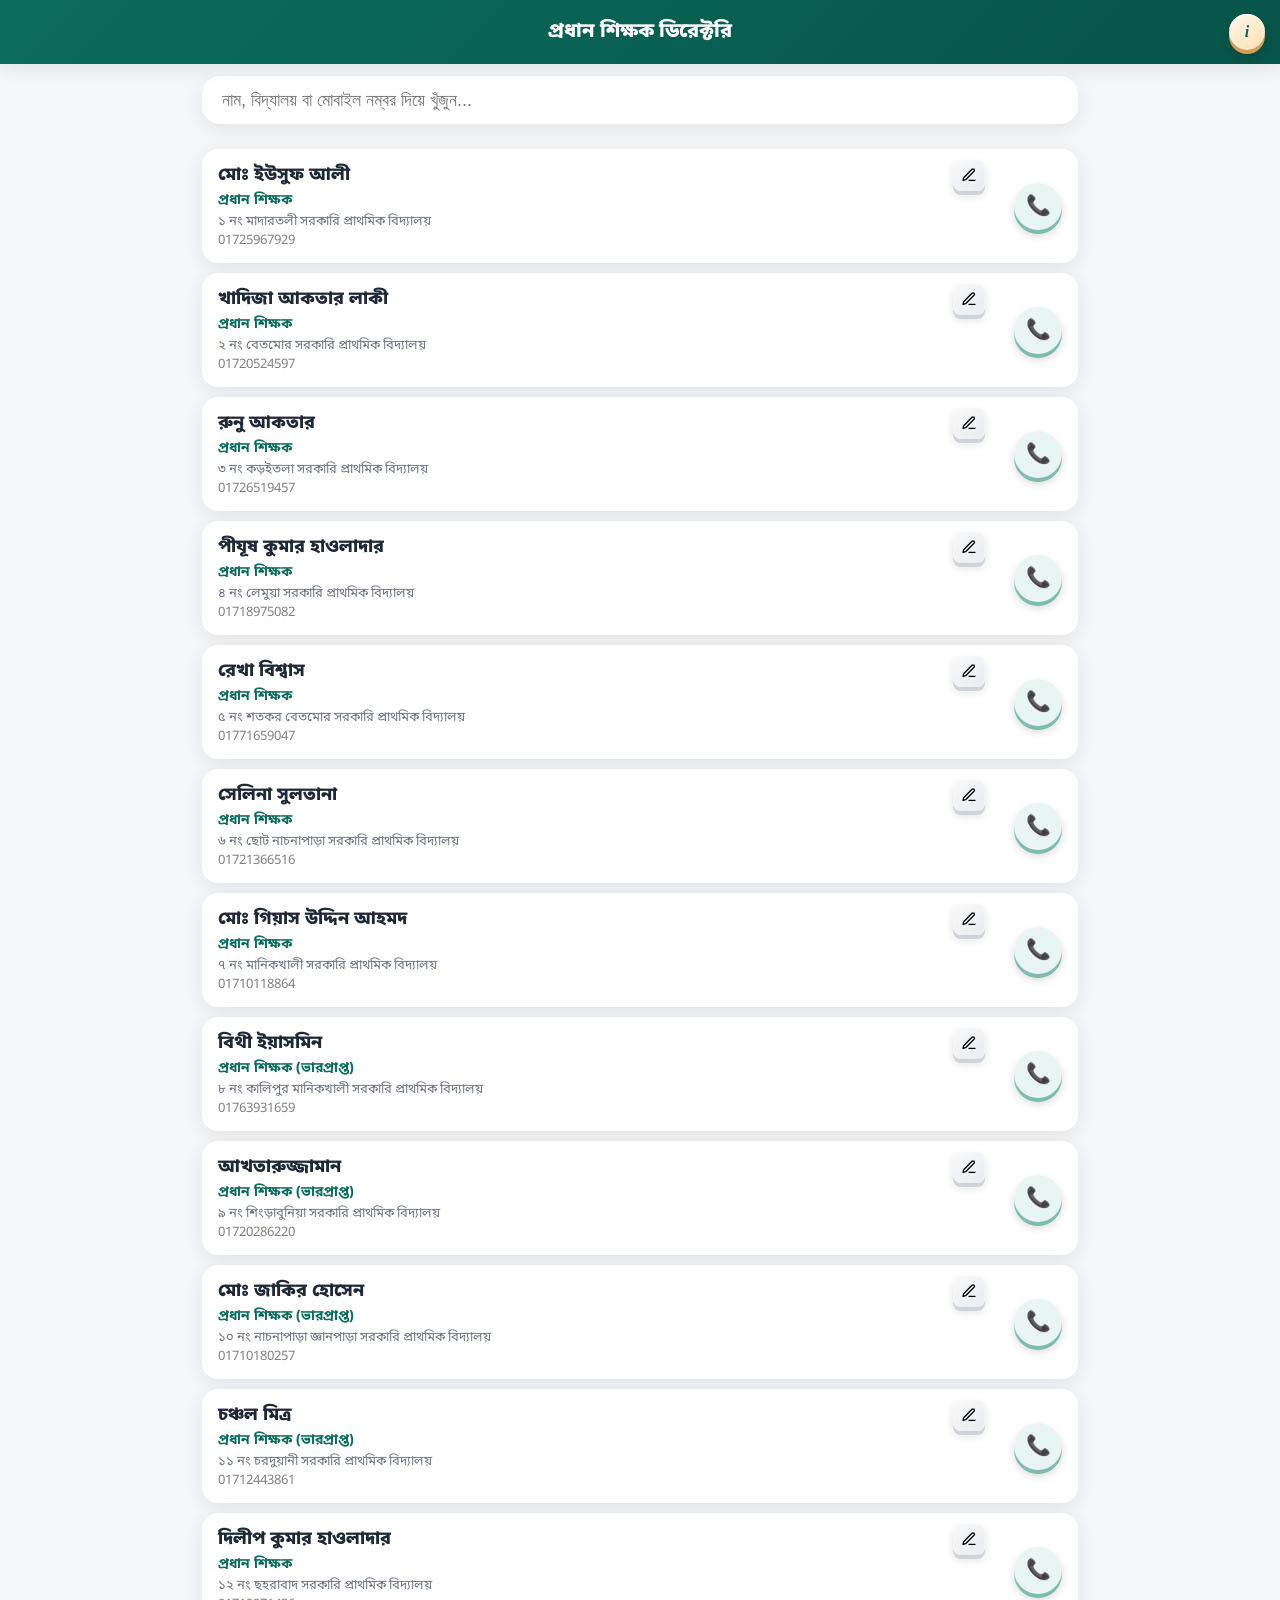
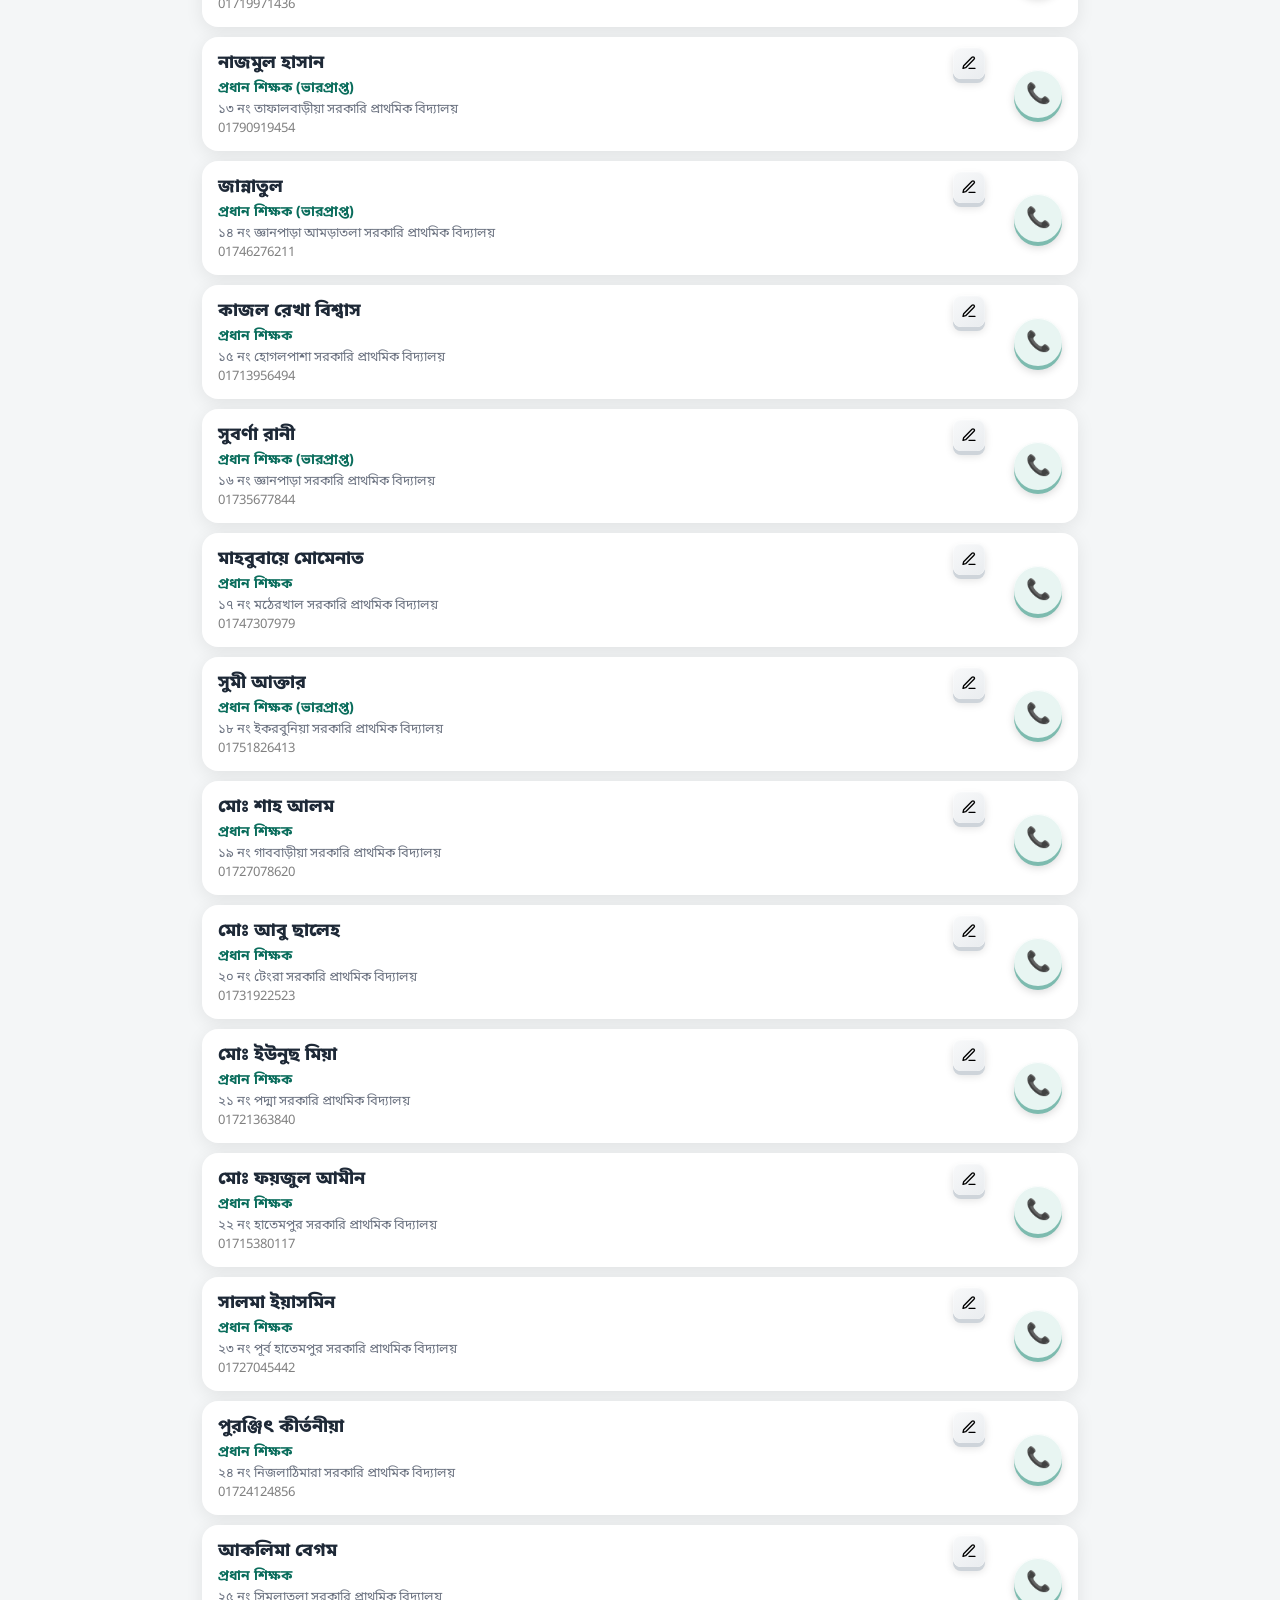
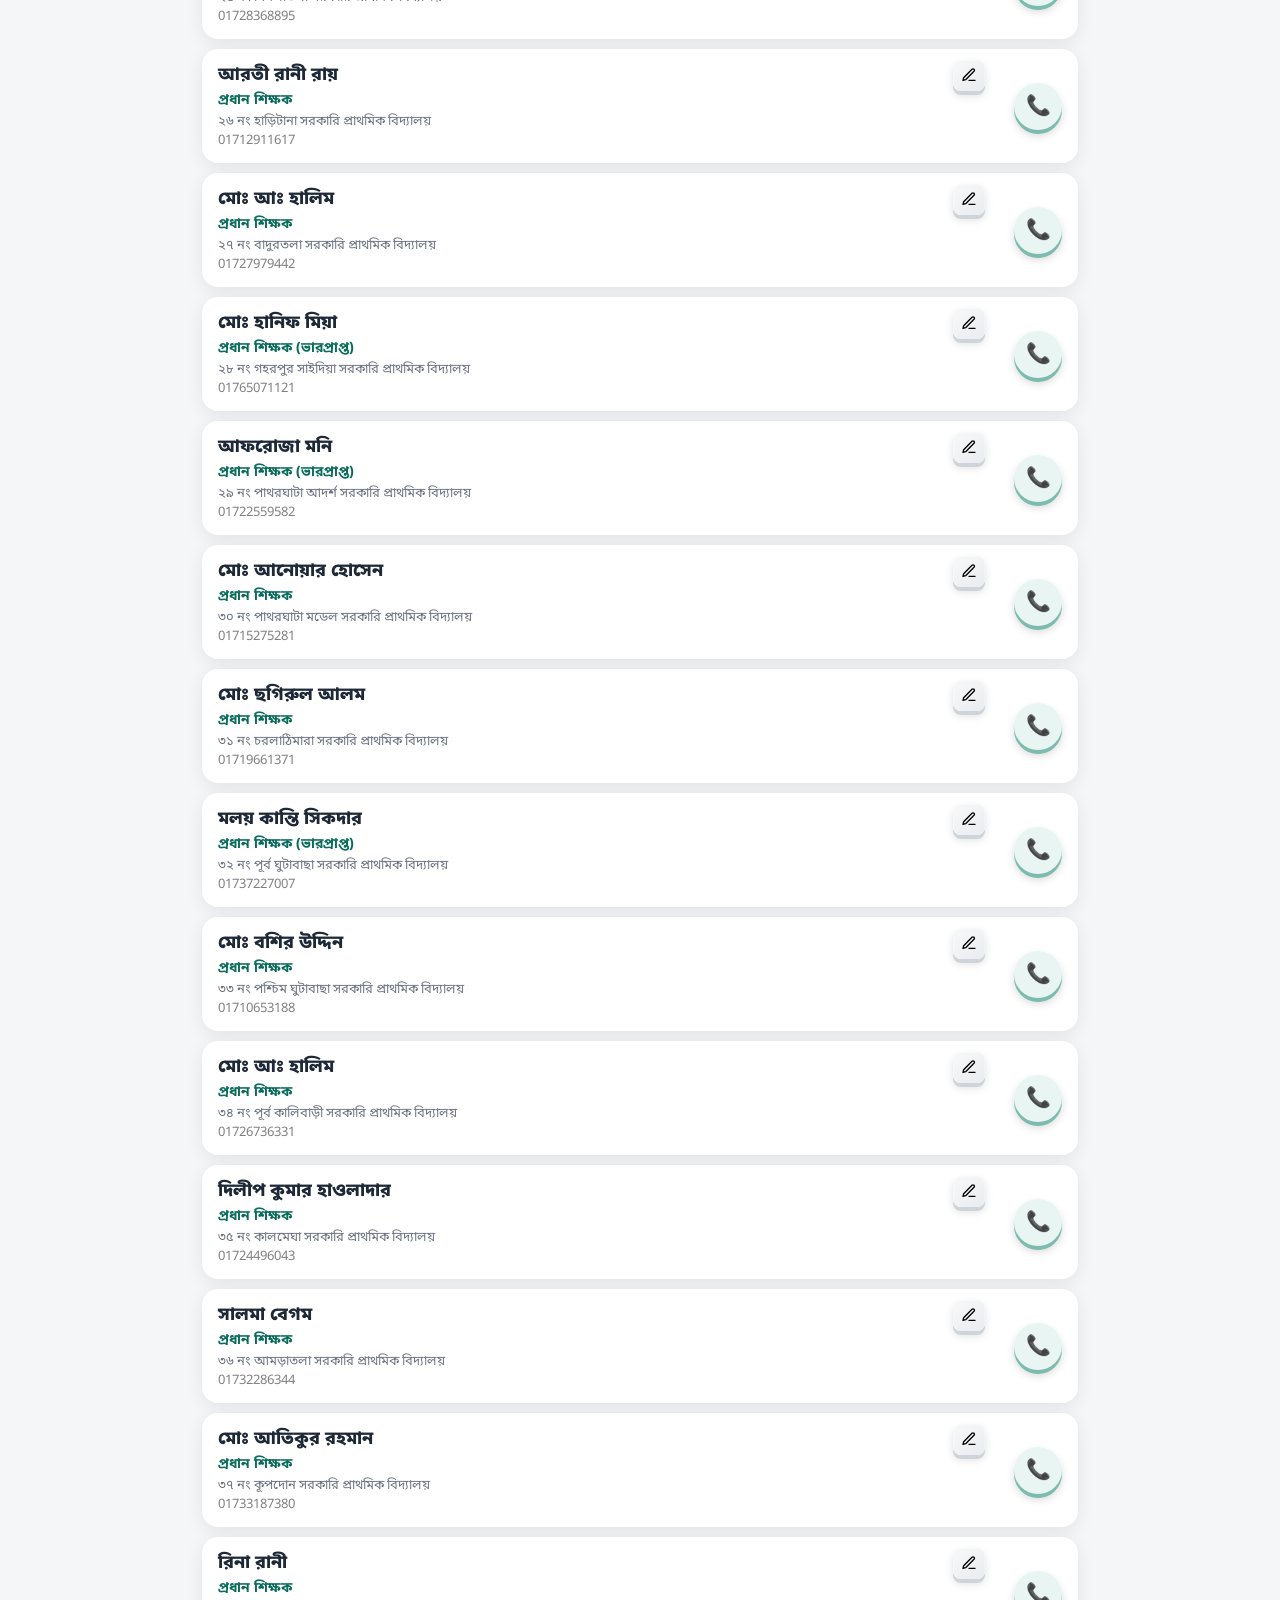
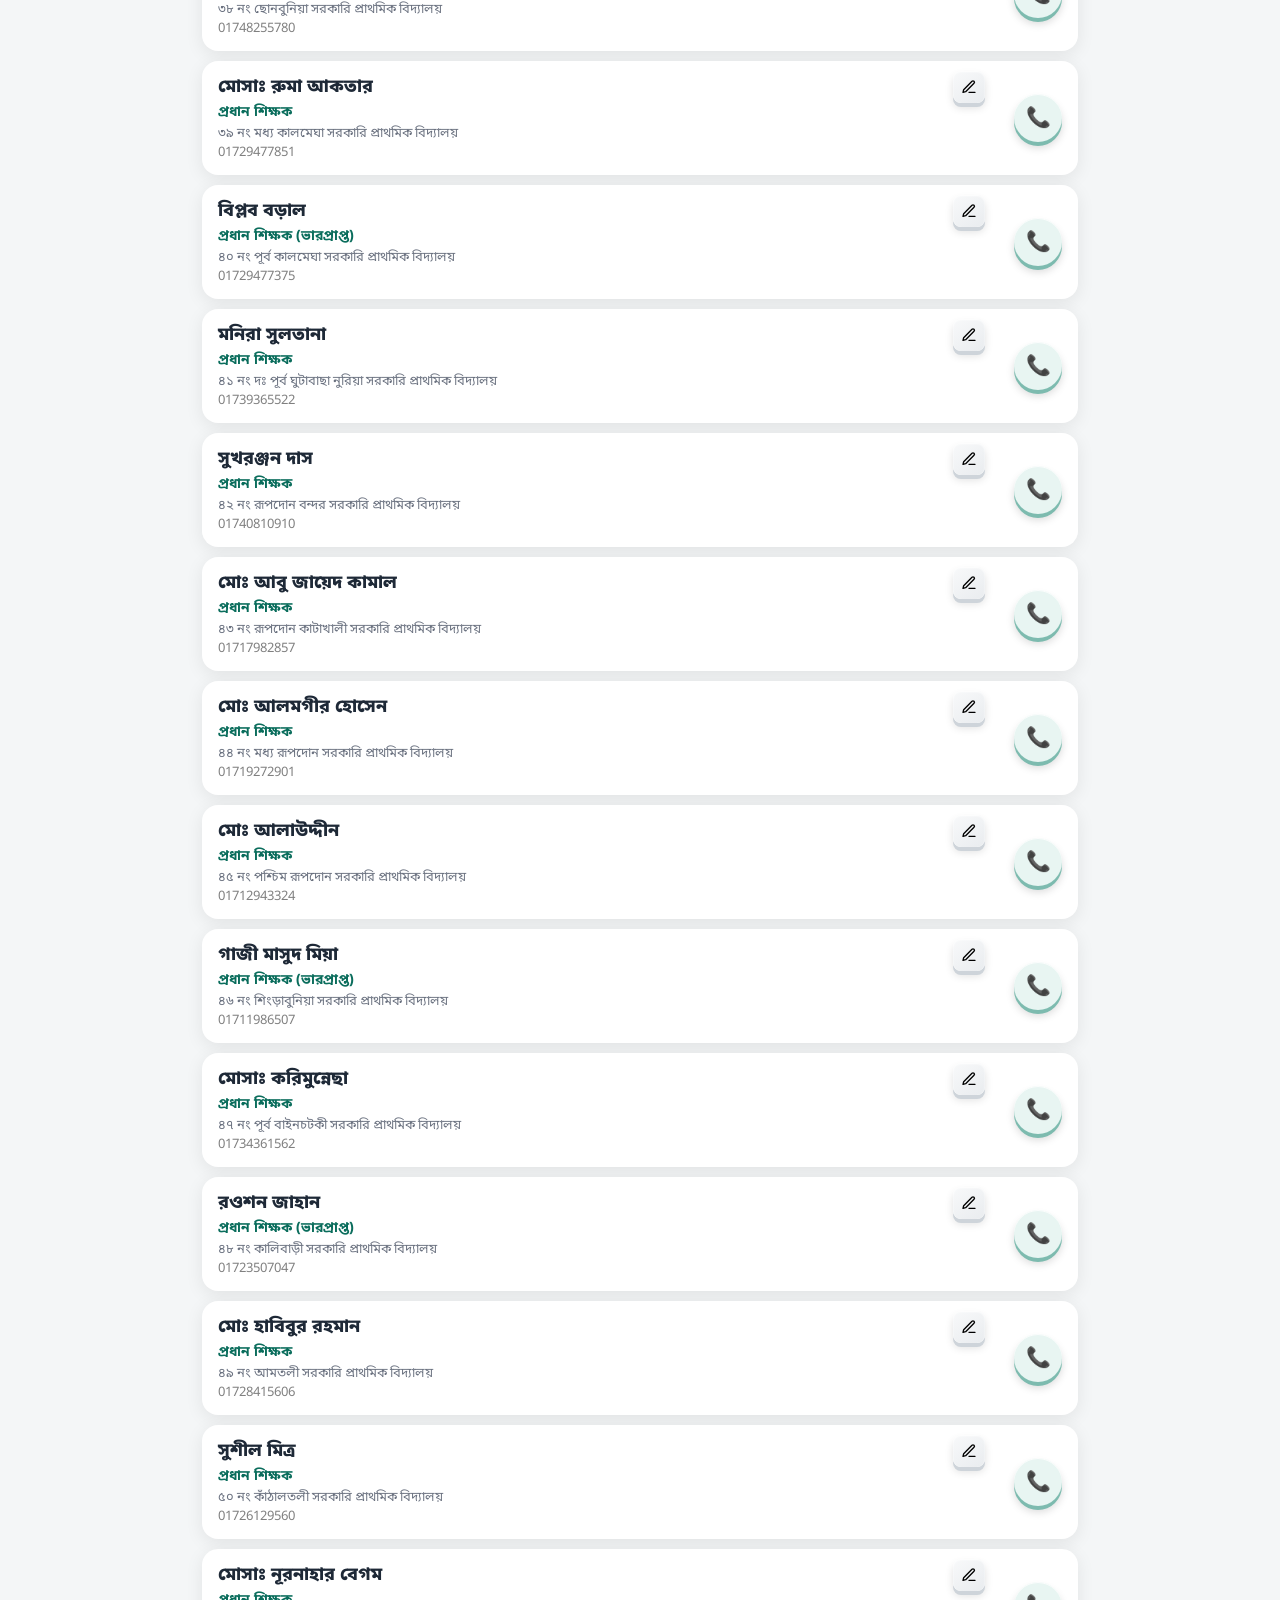
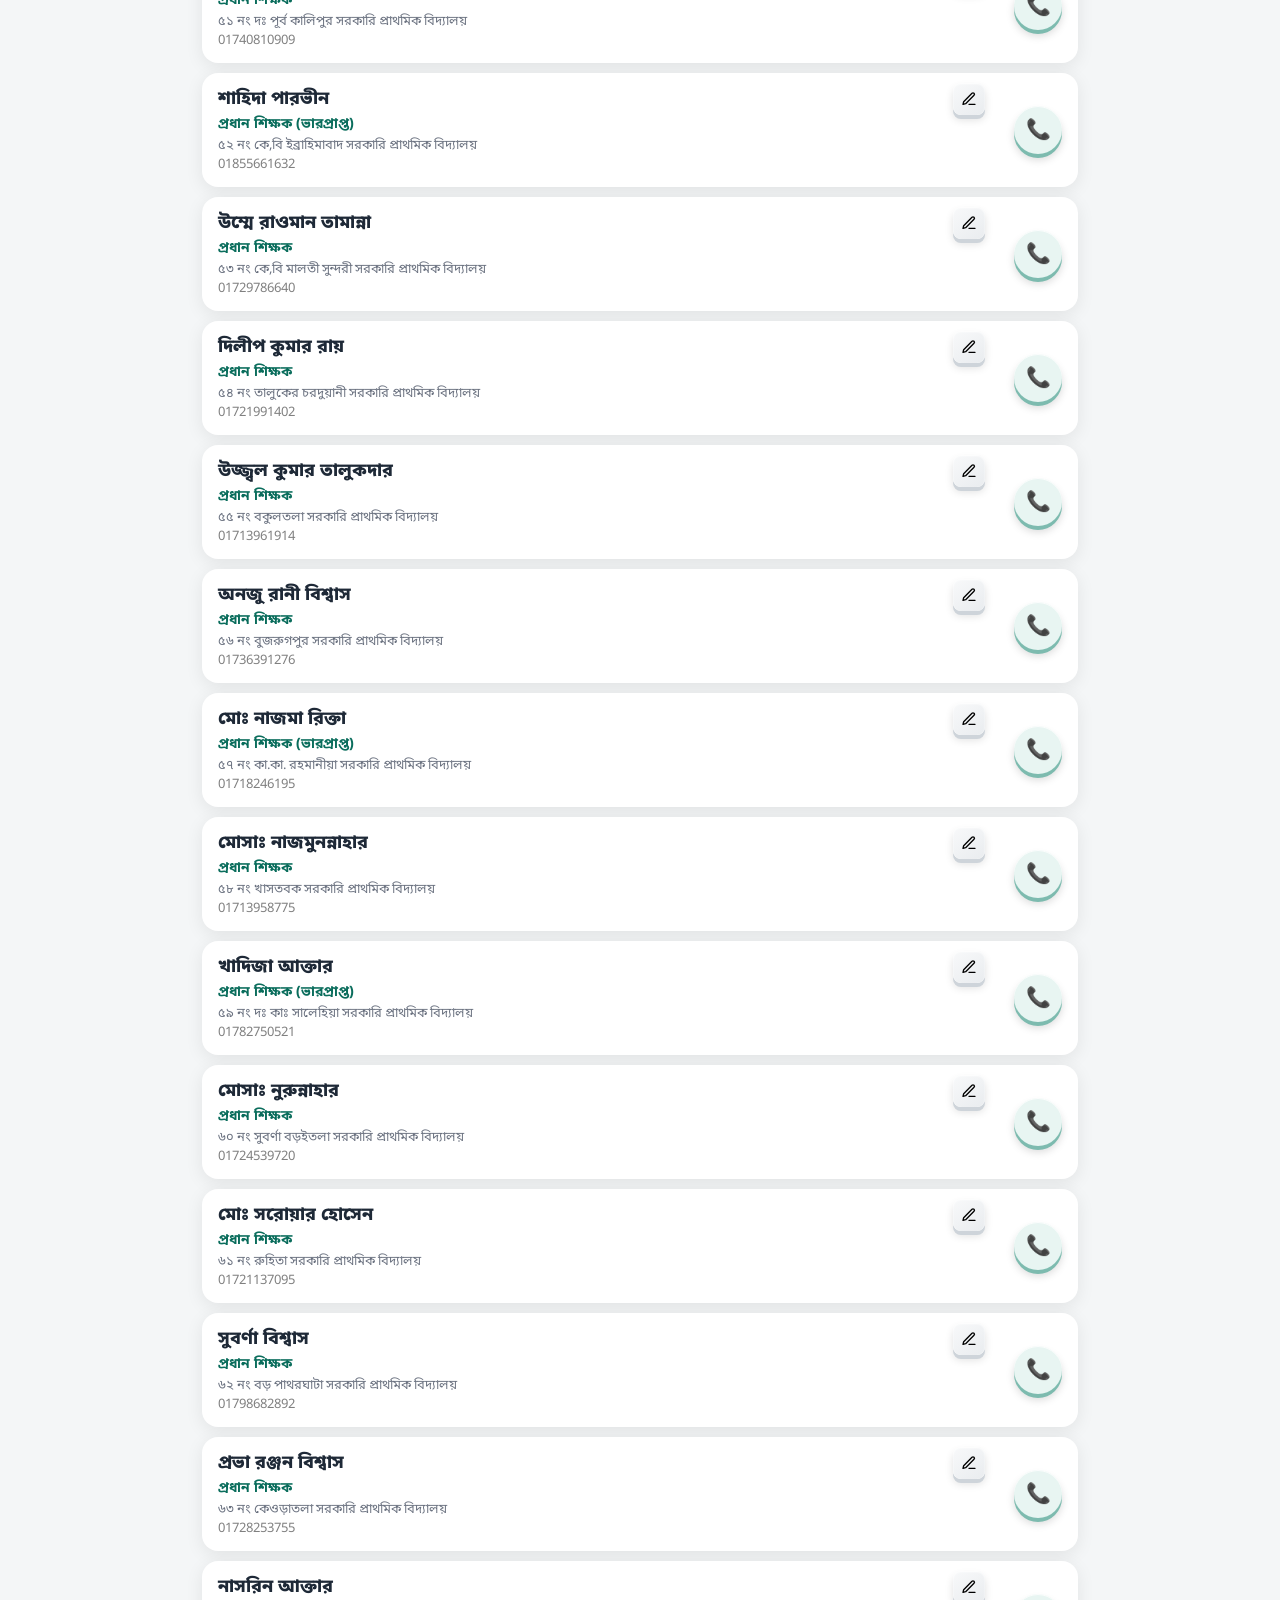
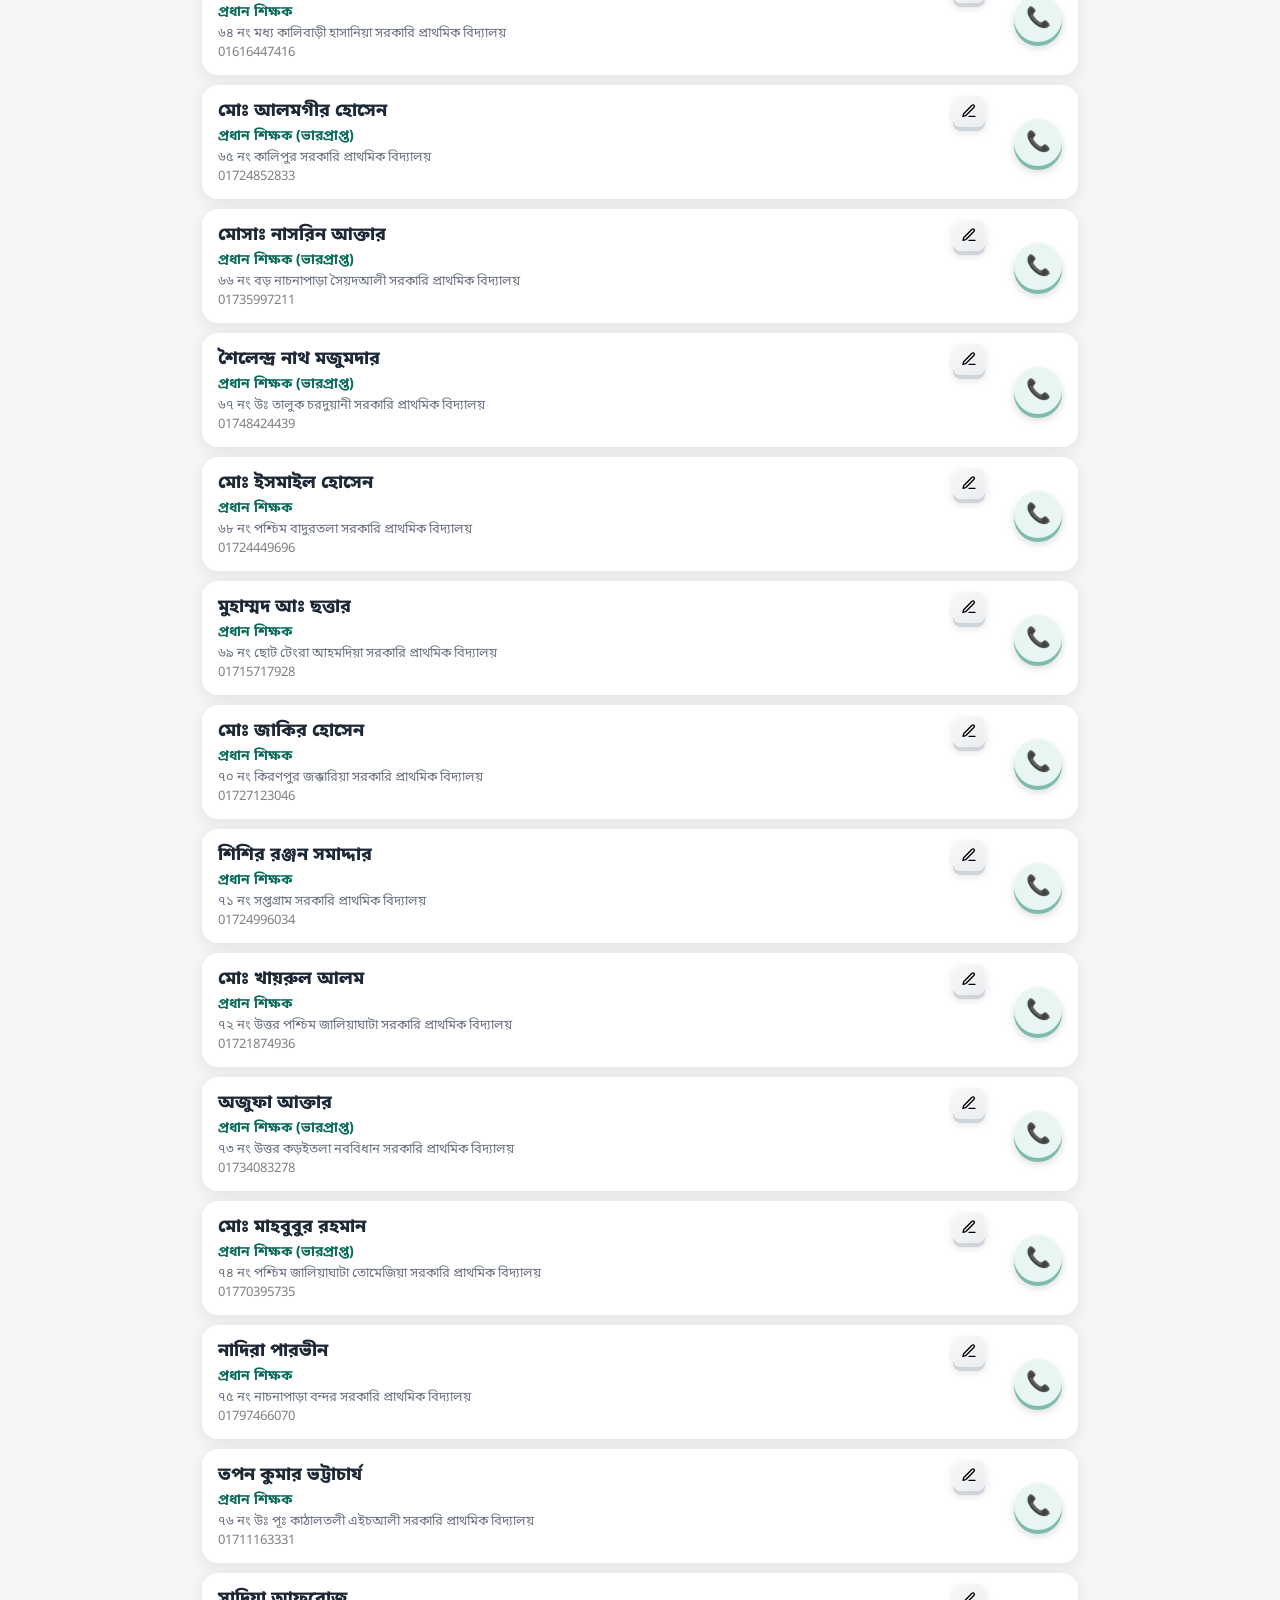
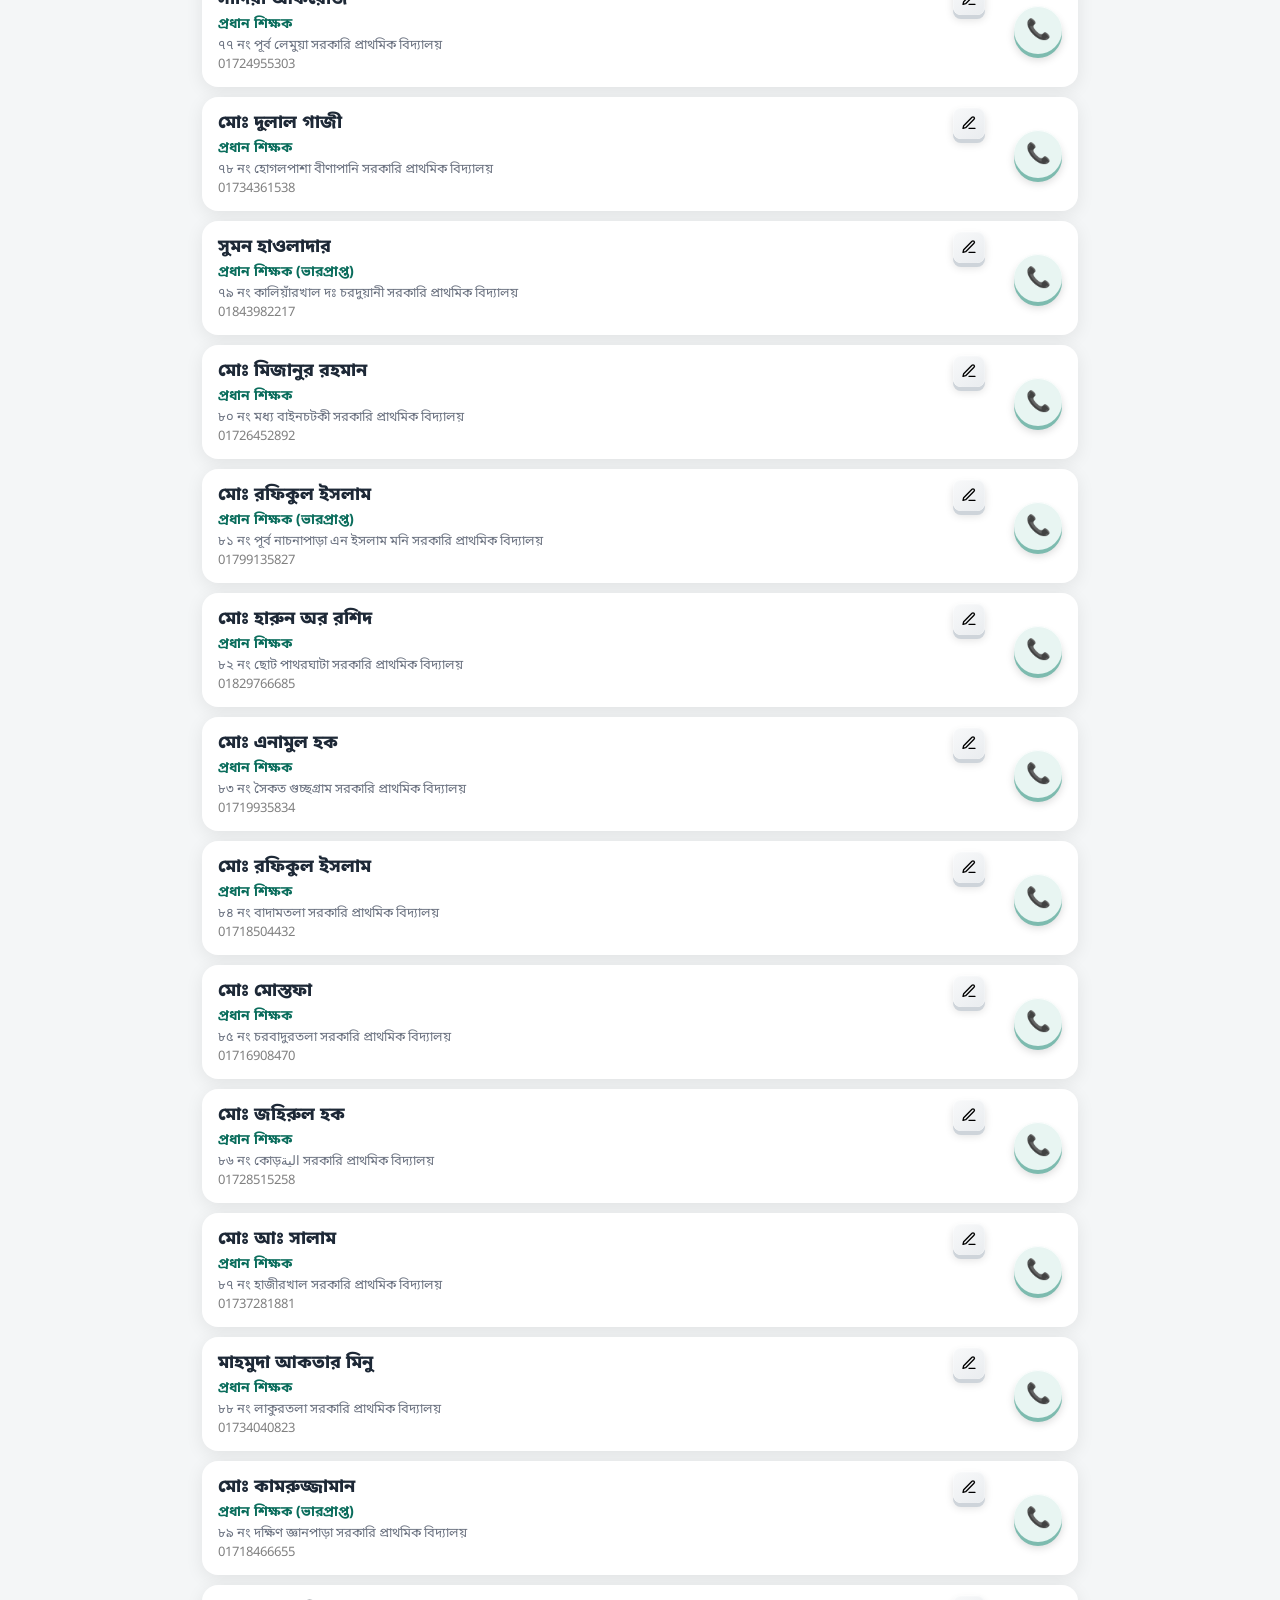
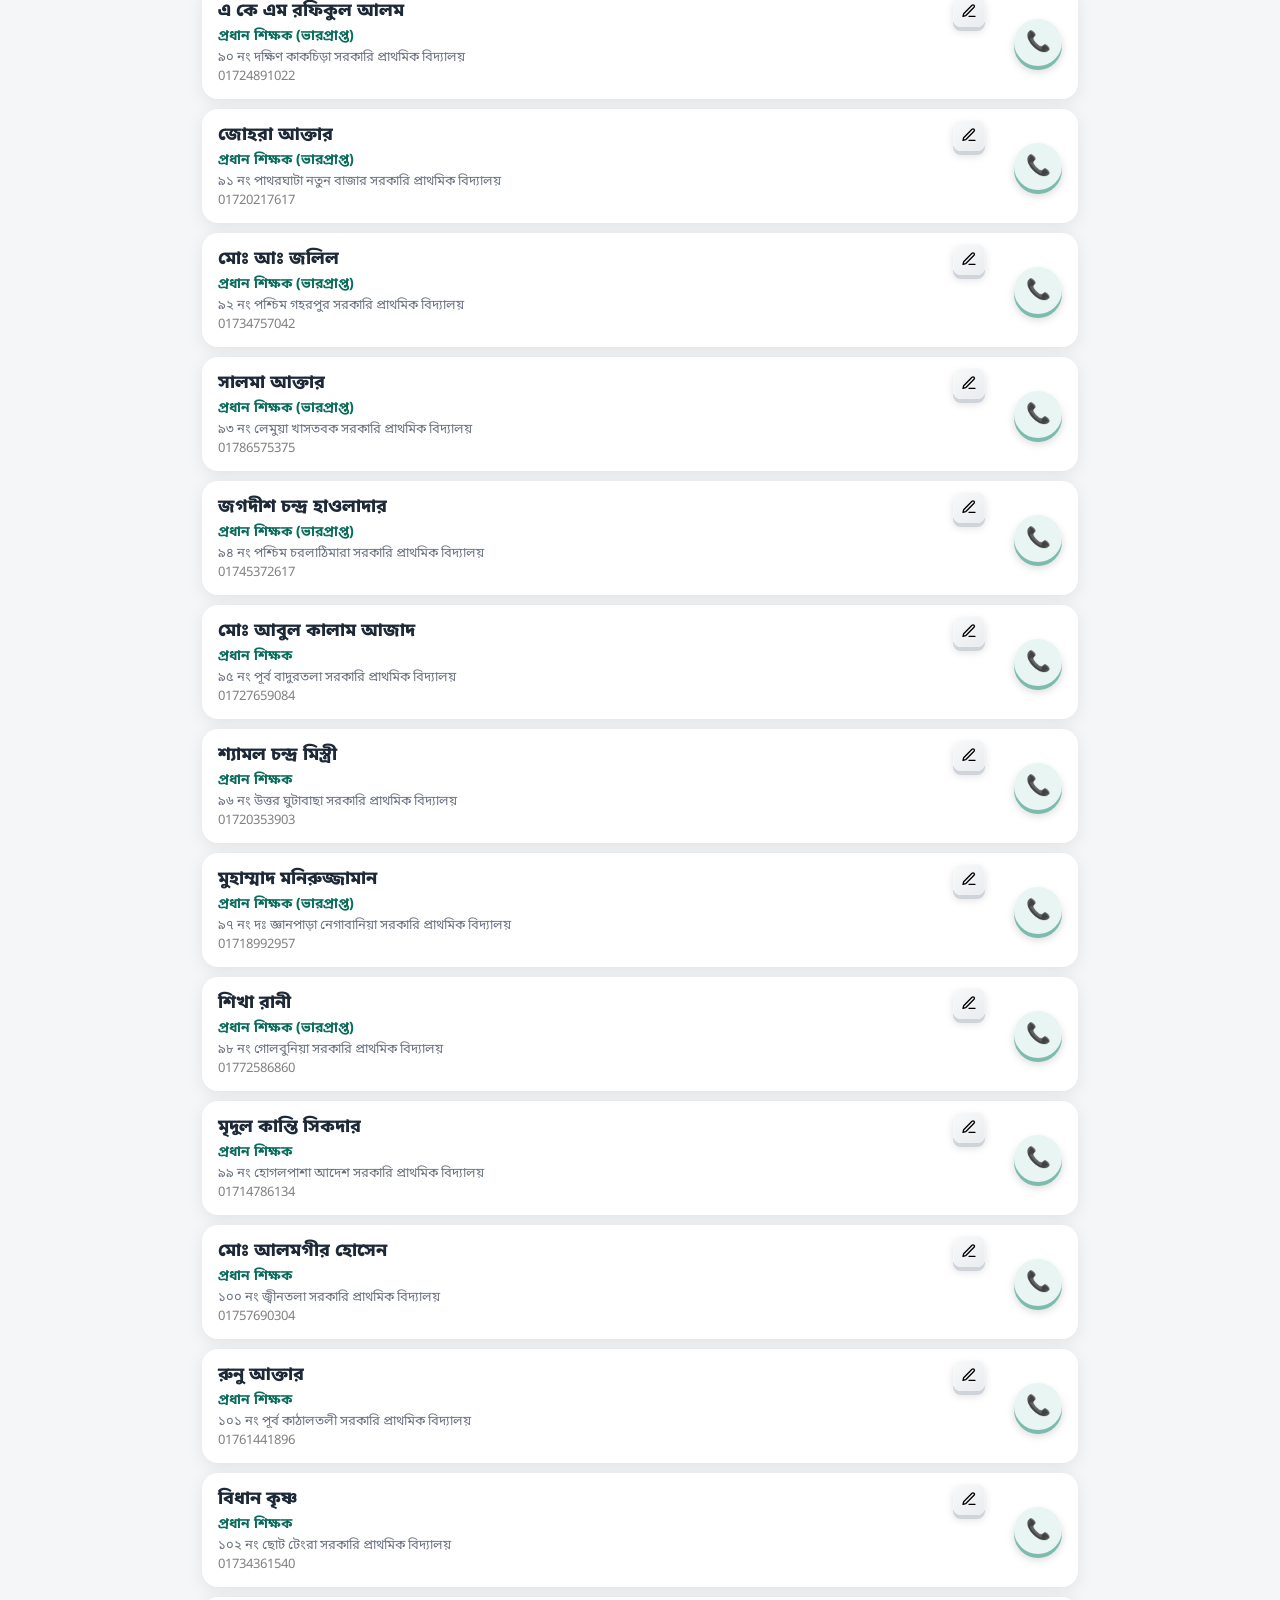
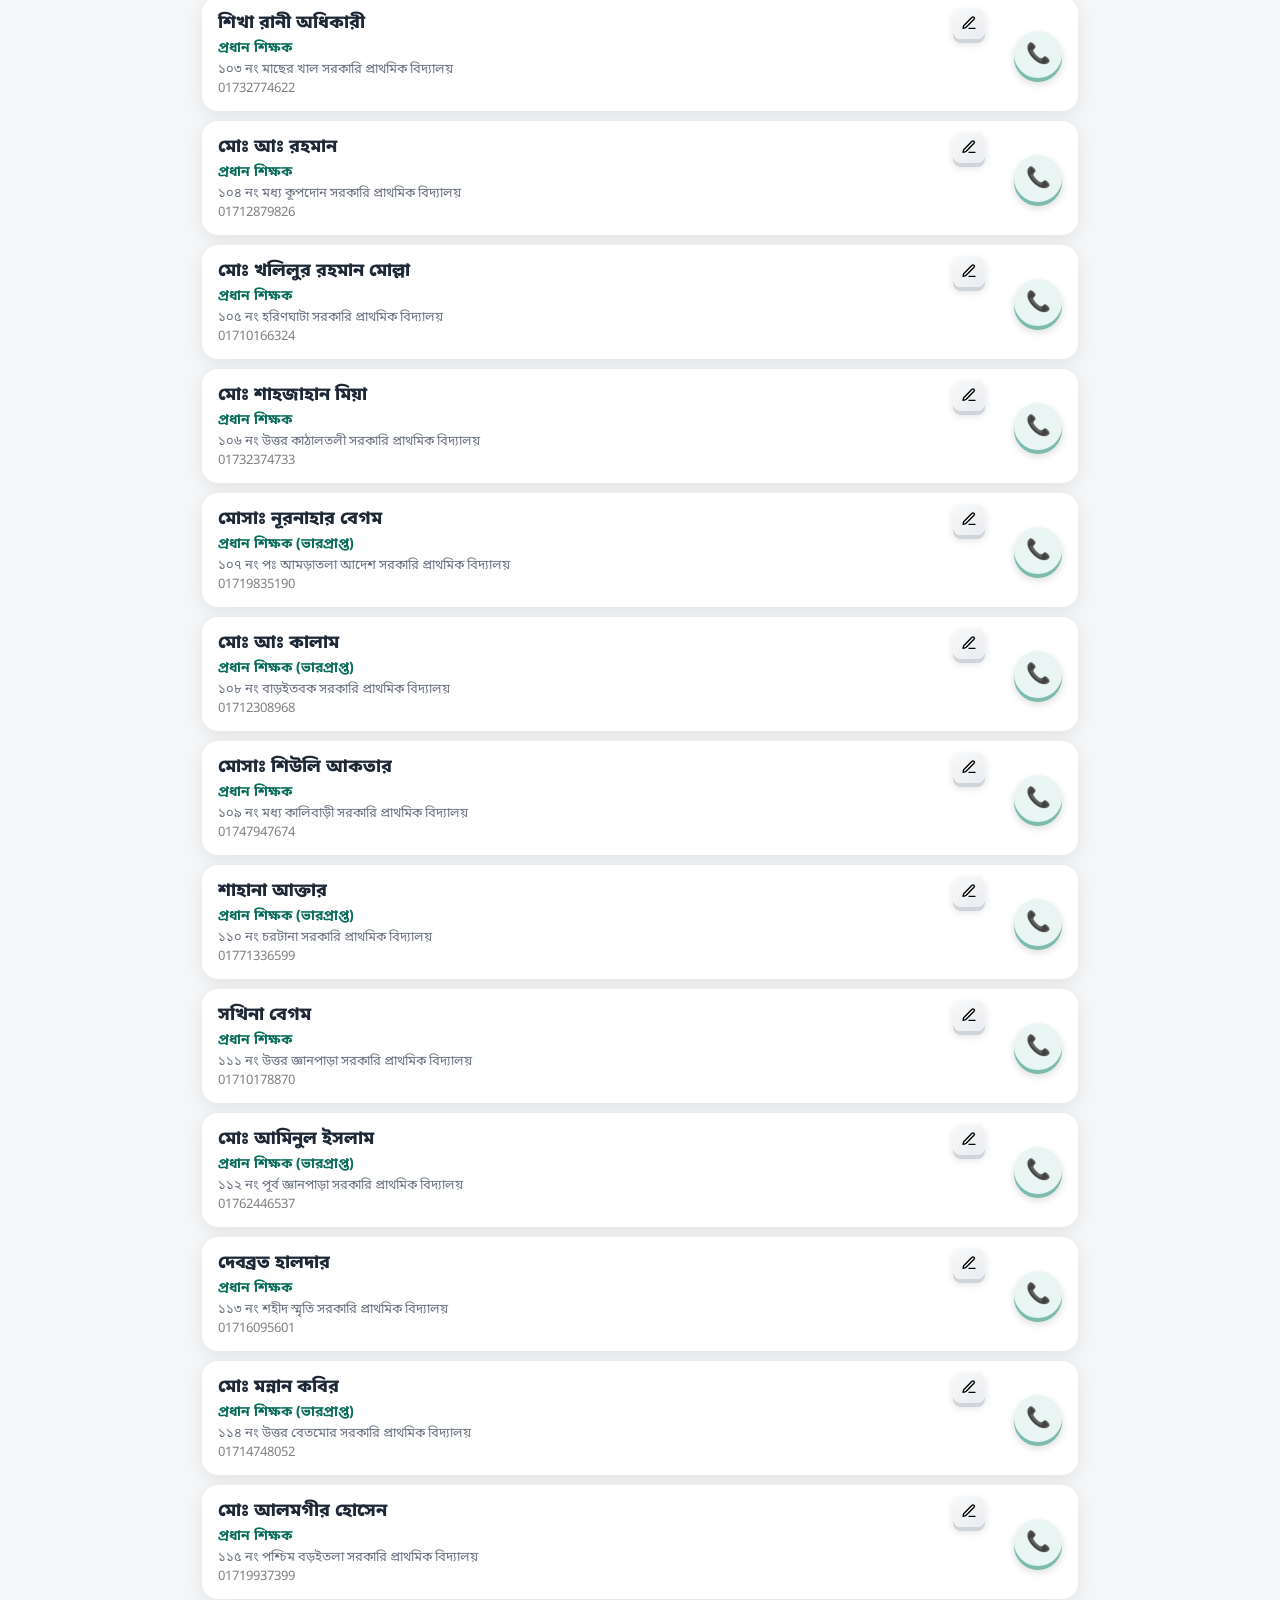
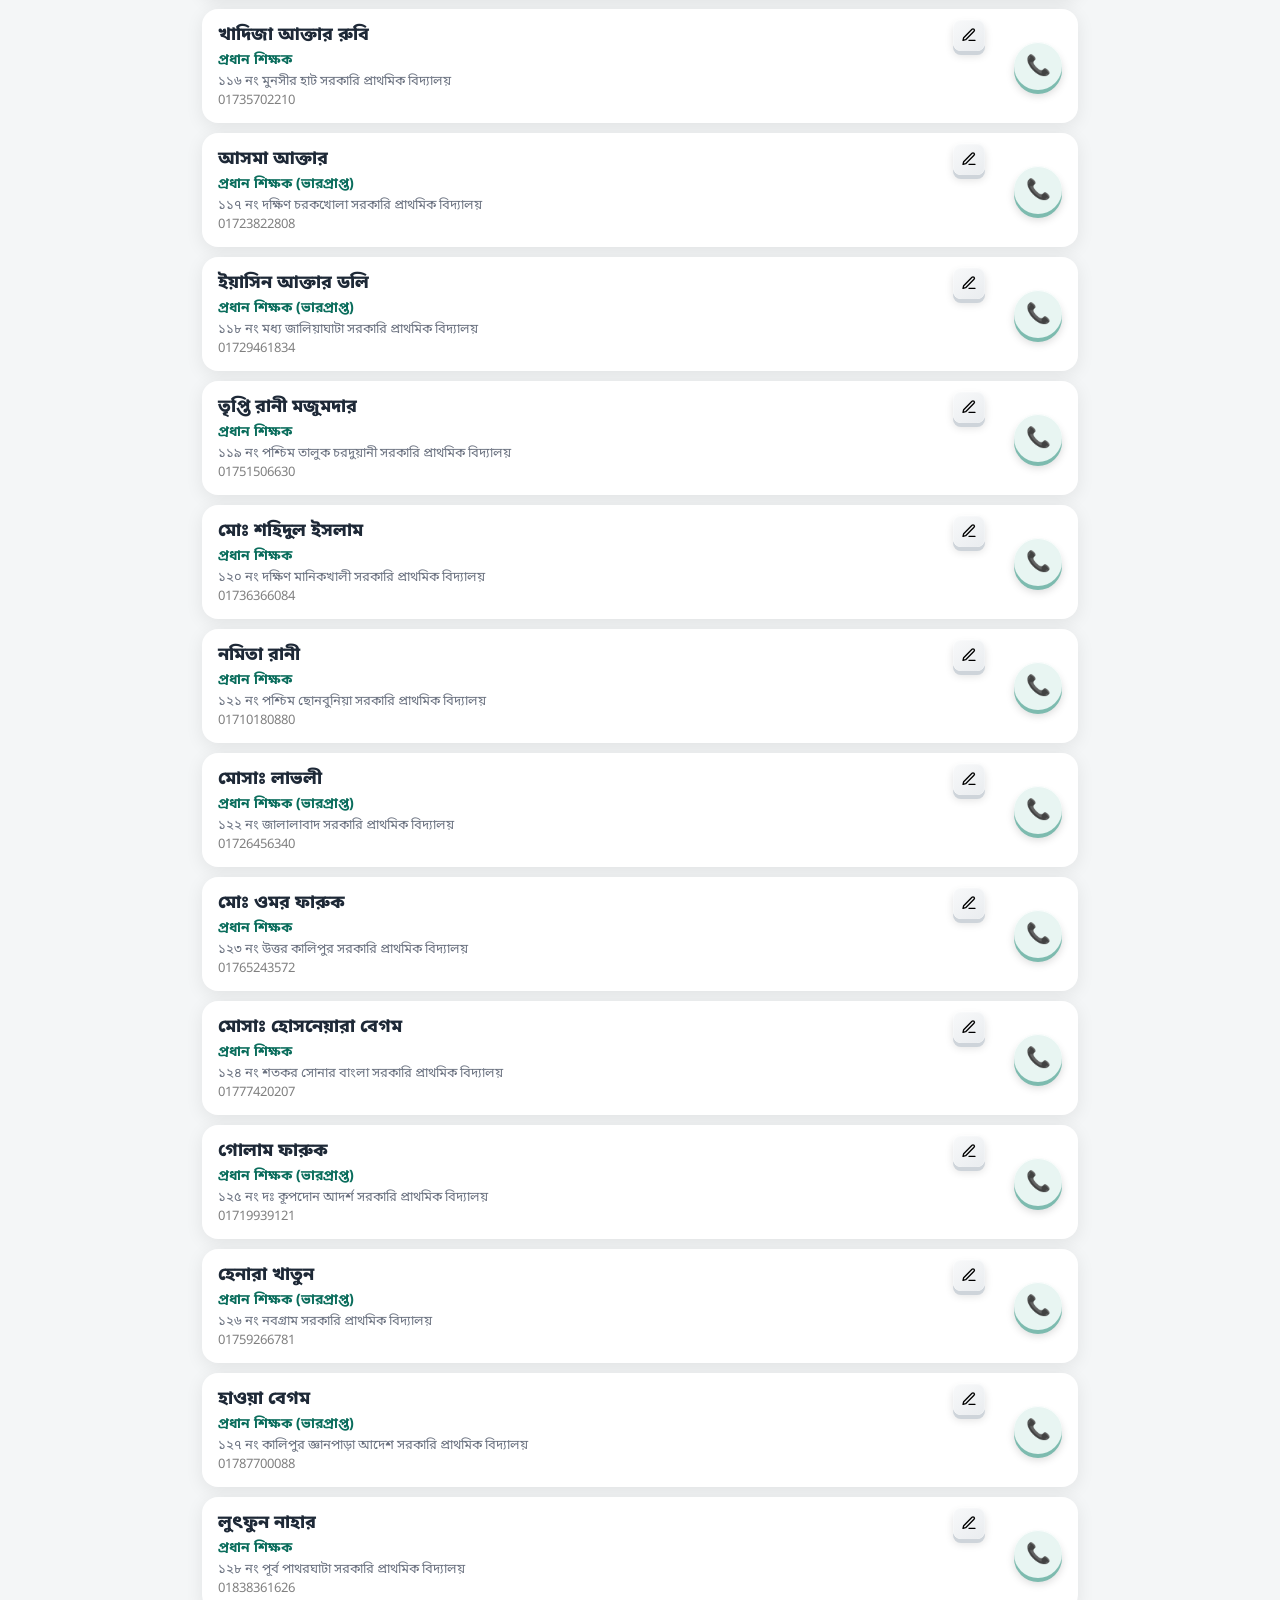
<file: index.html>
<!DOCTYPE html>
<html lang="bn">

<head>

<meta charset="UTF-8">
<meta name="viewport" content="width=device-width, initial-scale=1.0">

<title>প্রধান শিক্ষক ডিরেক্টরি</title>

<link rel="stylesheet" href="css/style.css">

</head>

<body>

<header class="header">
    <span class="header-title">প্রধান শিক্ষক ডিরেক্টরি</span>
    
    <div class="header-icon" 
         onclick="openDeveloperPage()" 
         style="font-family: 'Georgia', serif; 
         font-style: italic; 
         font-size: 16px;">
           i
    </div>

</header>


<div class="container" id="homePage">
    
    <div class="search-box" style="position:relative;">
    <input
        type="text"
        id="searchInput"
        placeholder="নাম, বিদ্যালয় বা মোবাইল নম্বর দিয়ে খুঁজুন..."
        onkeyup="searchTeachers()">
    <button 
        id="clearBtn"
        onclick="clearSearch()"
        style="display:none;position:absolute;right:14px;top:50%;transform:translateY(-50%);background:none;border:none;font-size:18px;color:#aaa;cursor:pointer;">
        ✕
    </button>
    </div>

    <div id="teacherList"></div>

</div>



    <div id="developerPage" style="display:none;">

    <div style="background:#00695c;color:white;display:flex;align-items:center;padding:16px;box-shadow:0 2px 5px rgba(0,0,0,.2);position:sticky;top:0;z-index:999;">
        
        <button onclick="closeDeveloperPage()" style="background:rgba(255,255,255,0.2);border:none;color:white;font-size:14px;font-weight:700;cursor:pointer;padding:6px 12px;border-radius:20px;display:flex;align-items:center;gap:5px;white-space:nowrap;">
            &#8592; Back
        </button>

        <span style="flex:1;text-align:center;font-weight:bold;font-size:18px;padding-right:32px;">
            Developer Information
        </span>

    </div>

    <div class="profile-section">

        <img
            src="images/avatar.png"
            alt="Developer"
            class="avatar">

        <h2 class="dev-name">
            মোঃ নাফিউল ইসলাম ফাহাদ
        </h2>

        <div class="dev-post">
            সহকারী শিক্ষক
        </div>

        <div class="dev-school">
            পশ্চিম চরলাঠিমারা সরকারি প্রাথমিক বিদ্যালয়
        </div>

        <div class="dev-extra">
            <i>আইসিটি বিষয়ক সম্পাদক, প্রাথমিক শিক্ষক সমিতি, পাথরঘাটা, বরগুনা।</i>
        </div>

    </div>

    </div>

    

<script src="js/data.js"></script>
<script src="js/app.js"></script>

</body>
</html>
</file>
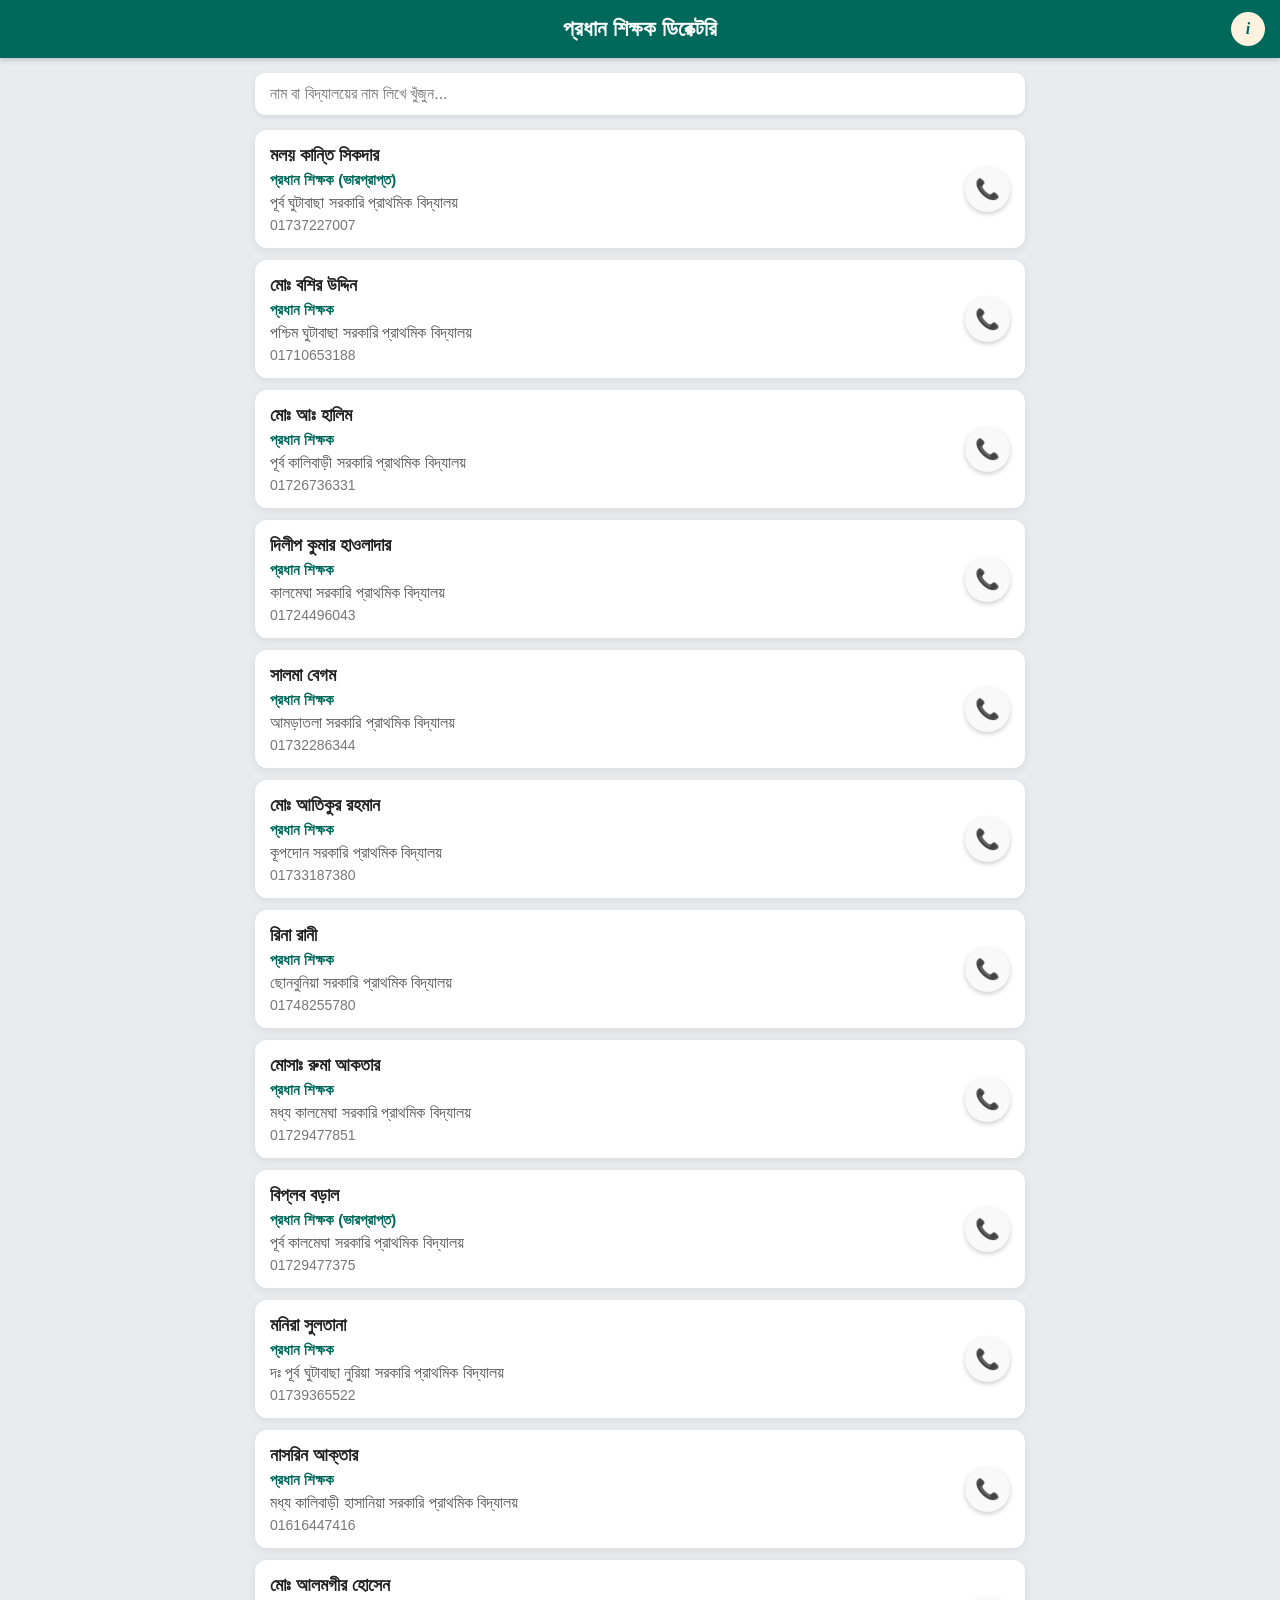
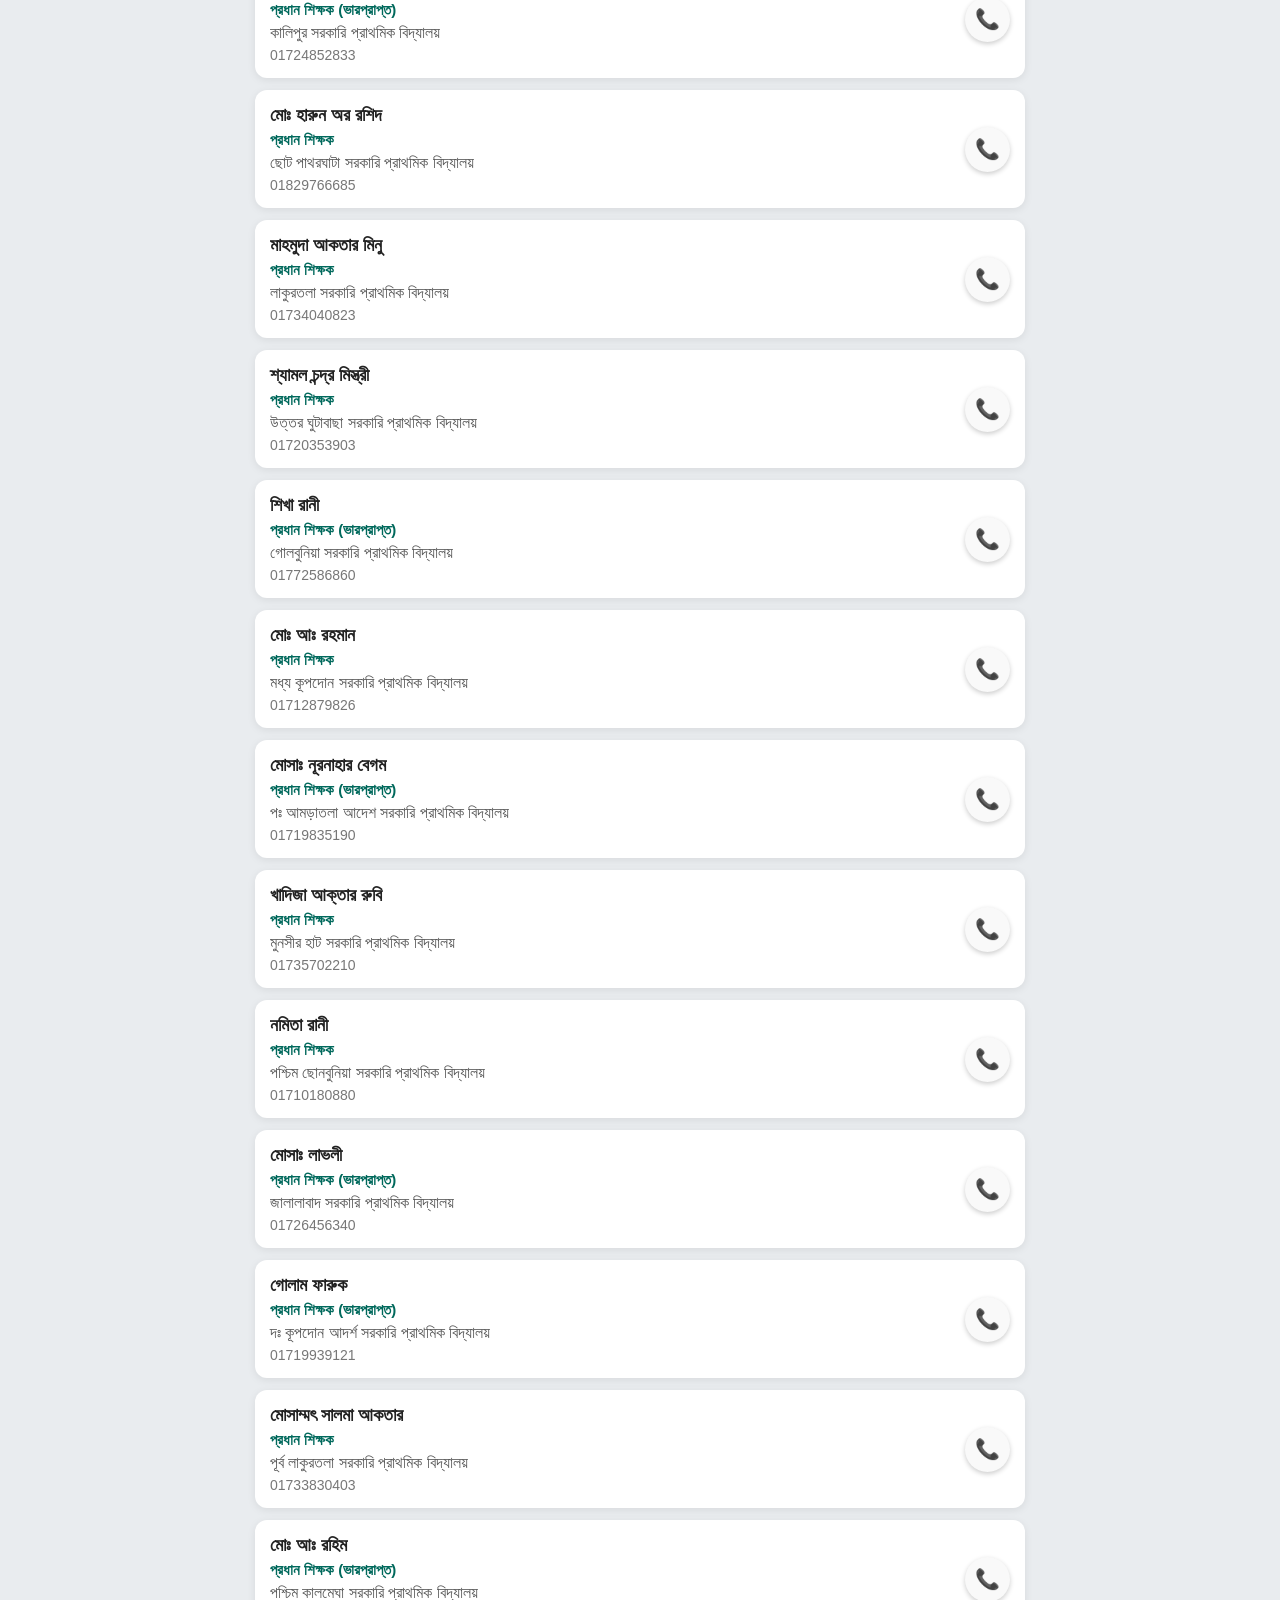
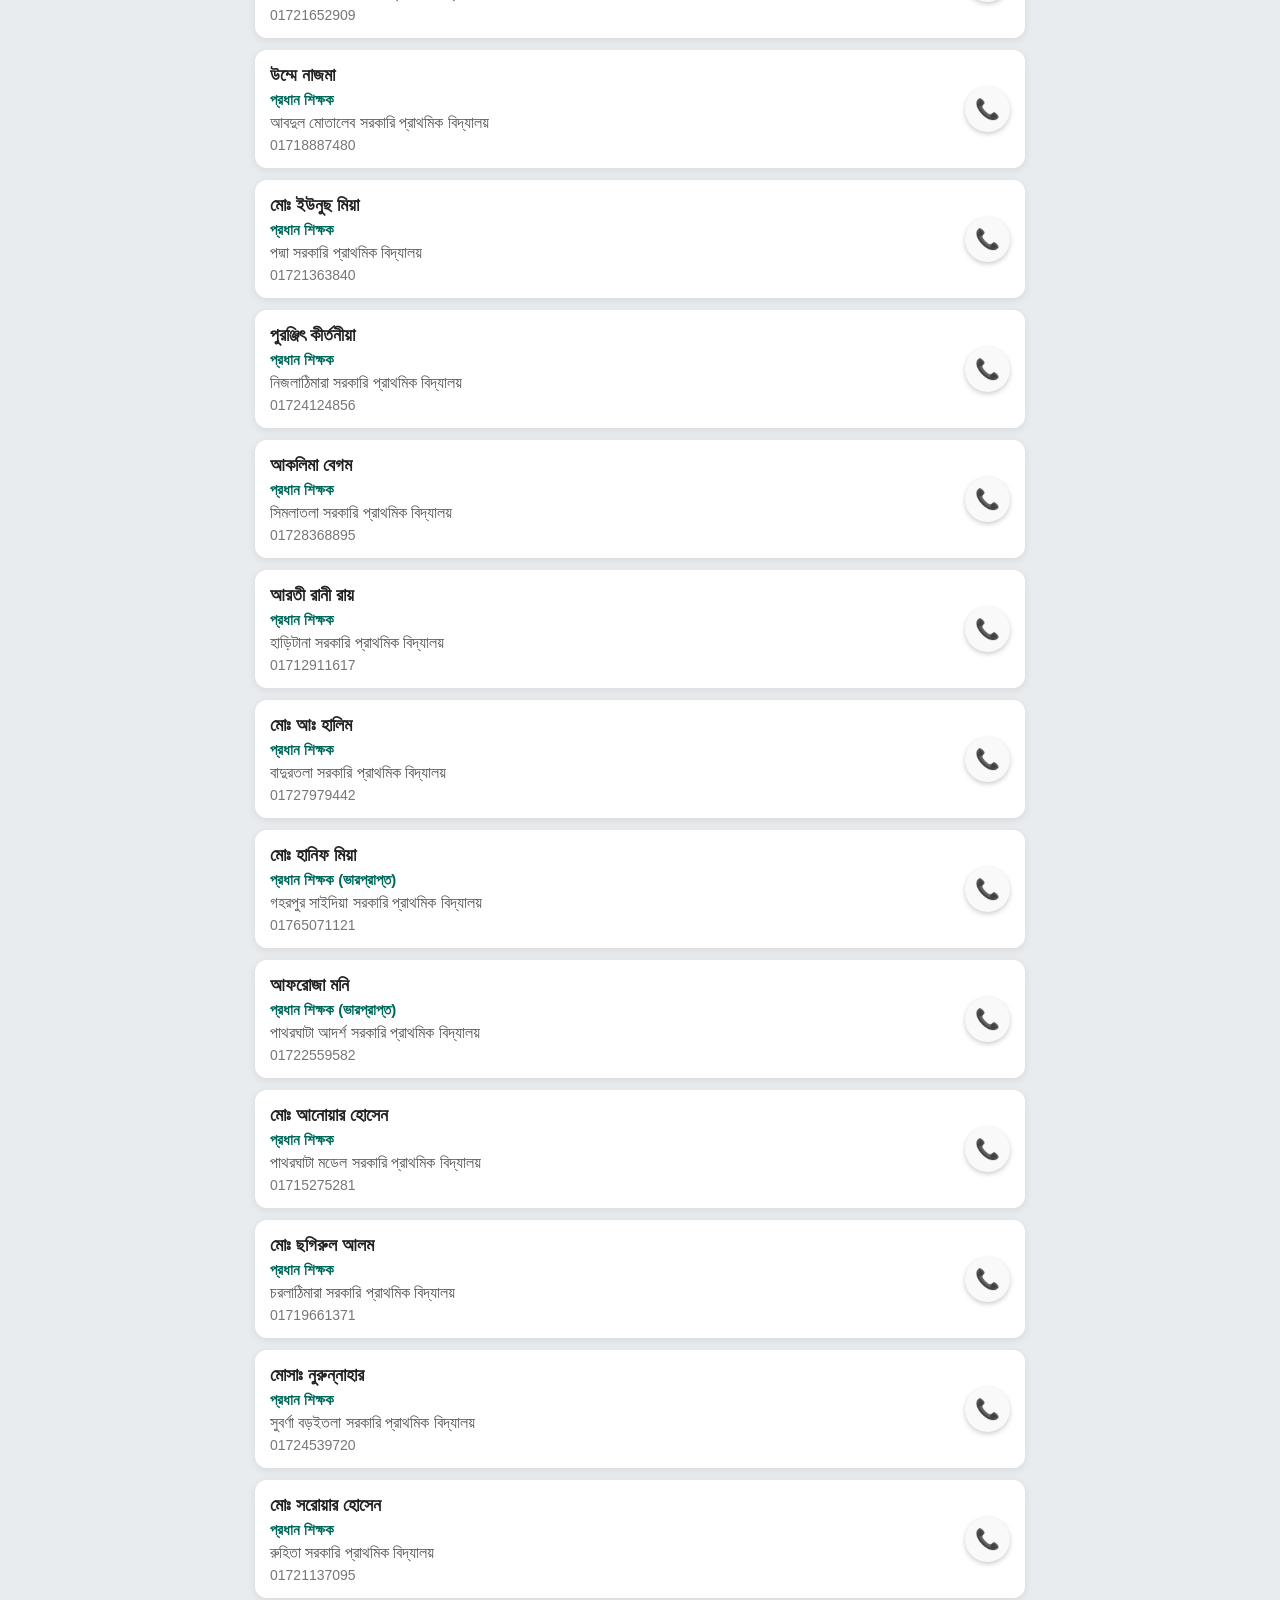
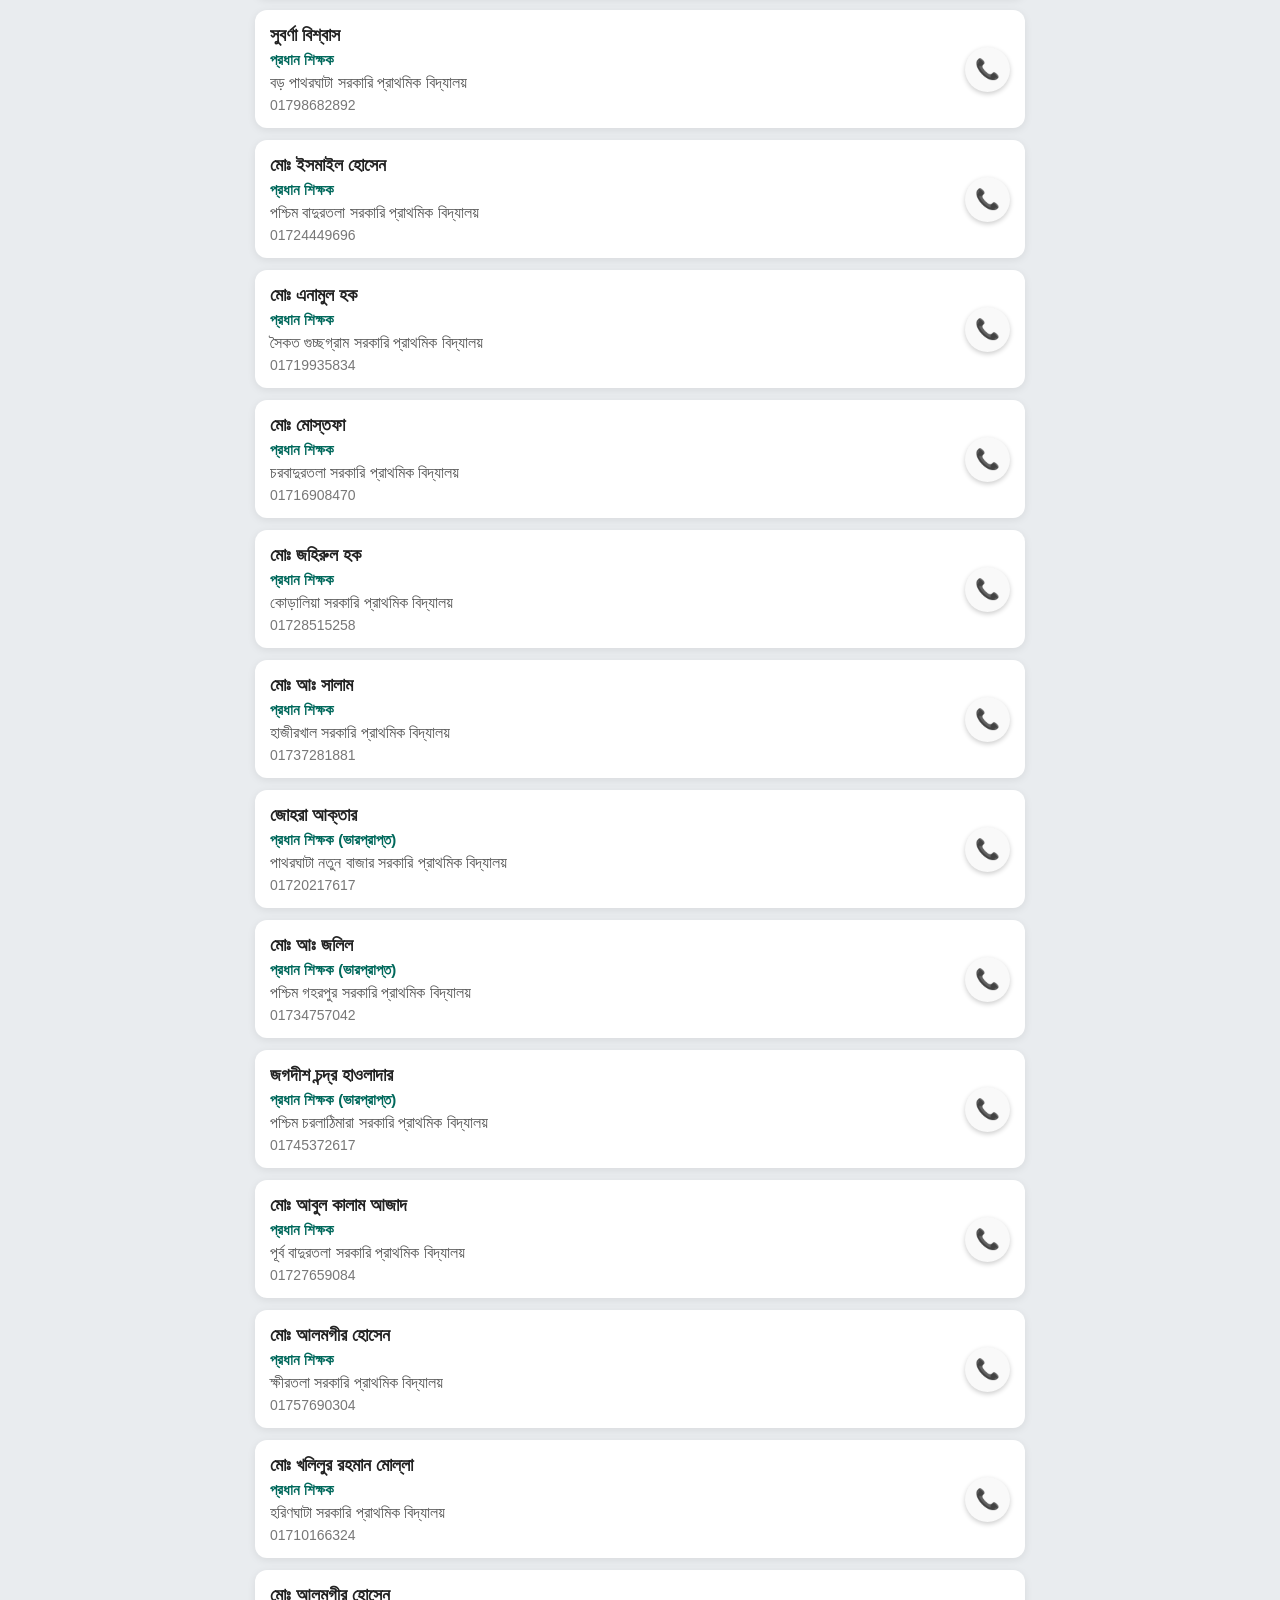
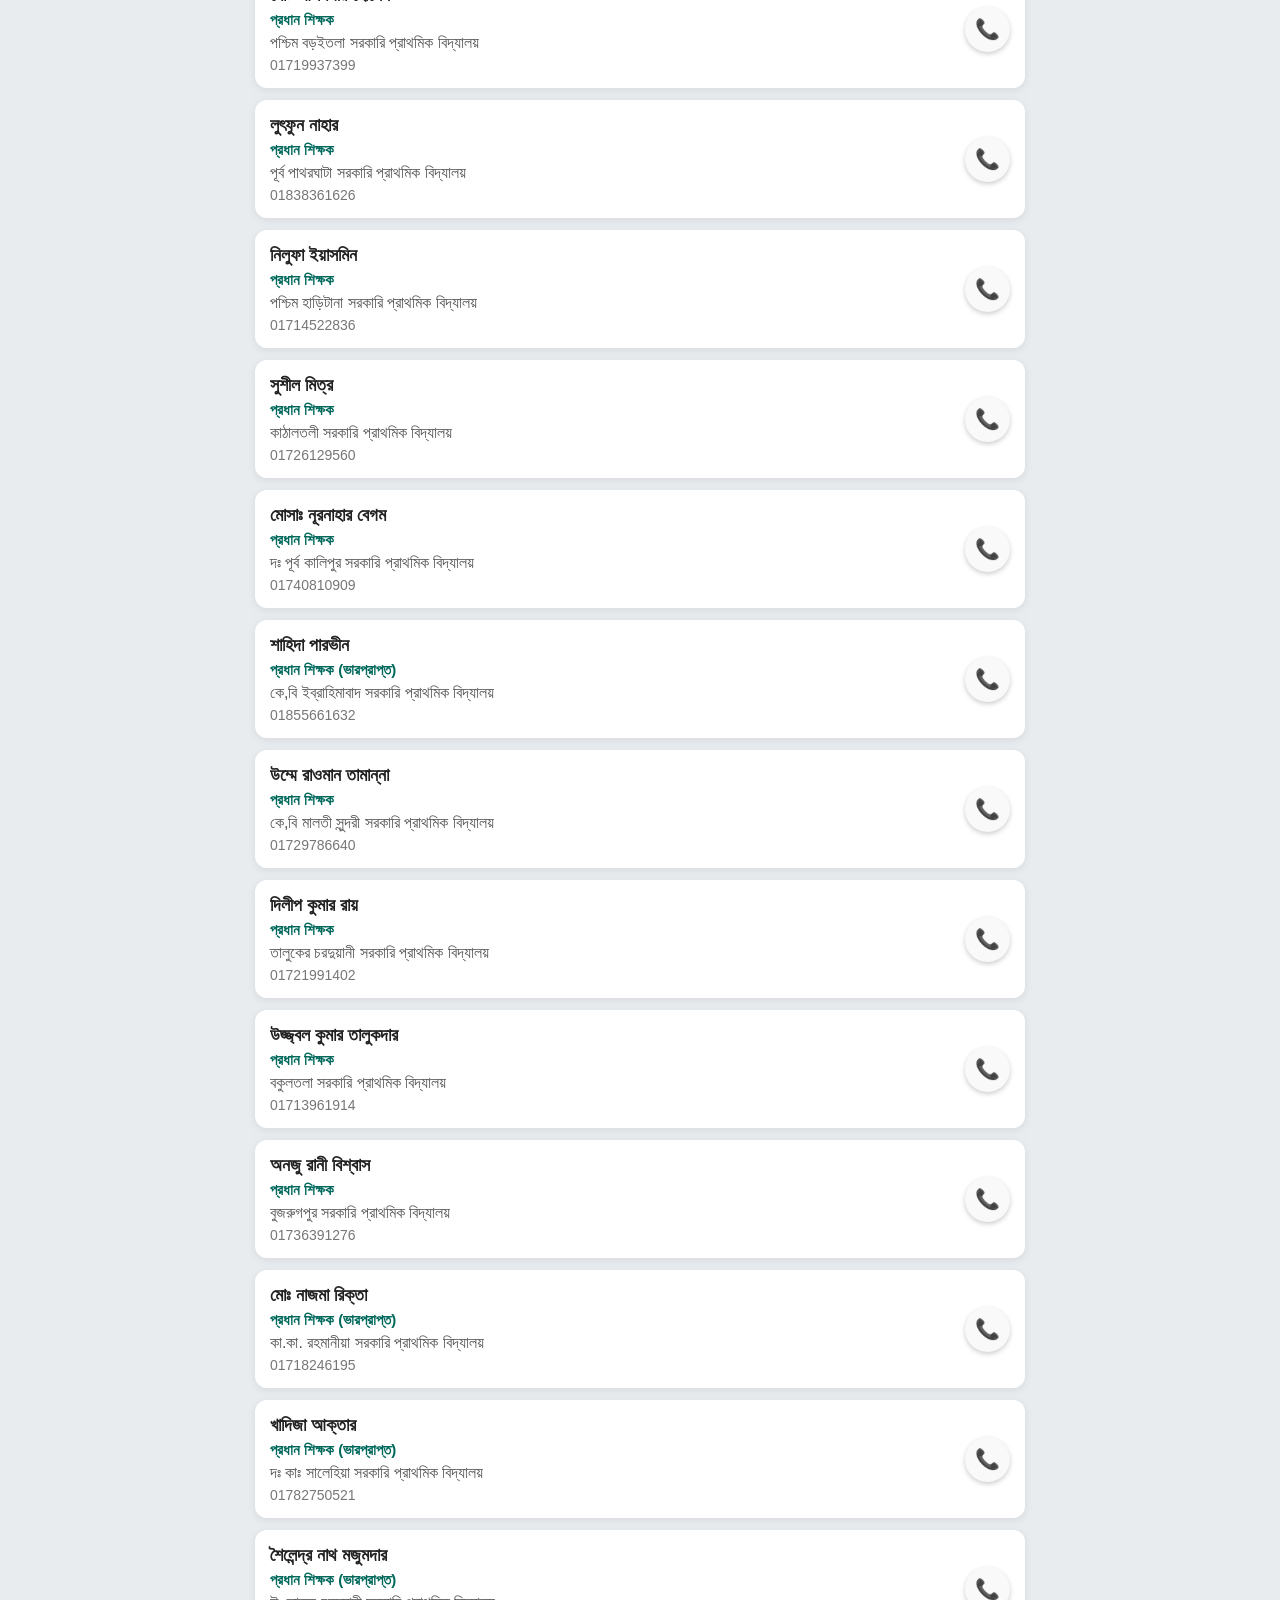
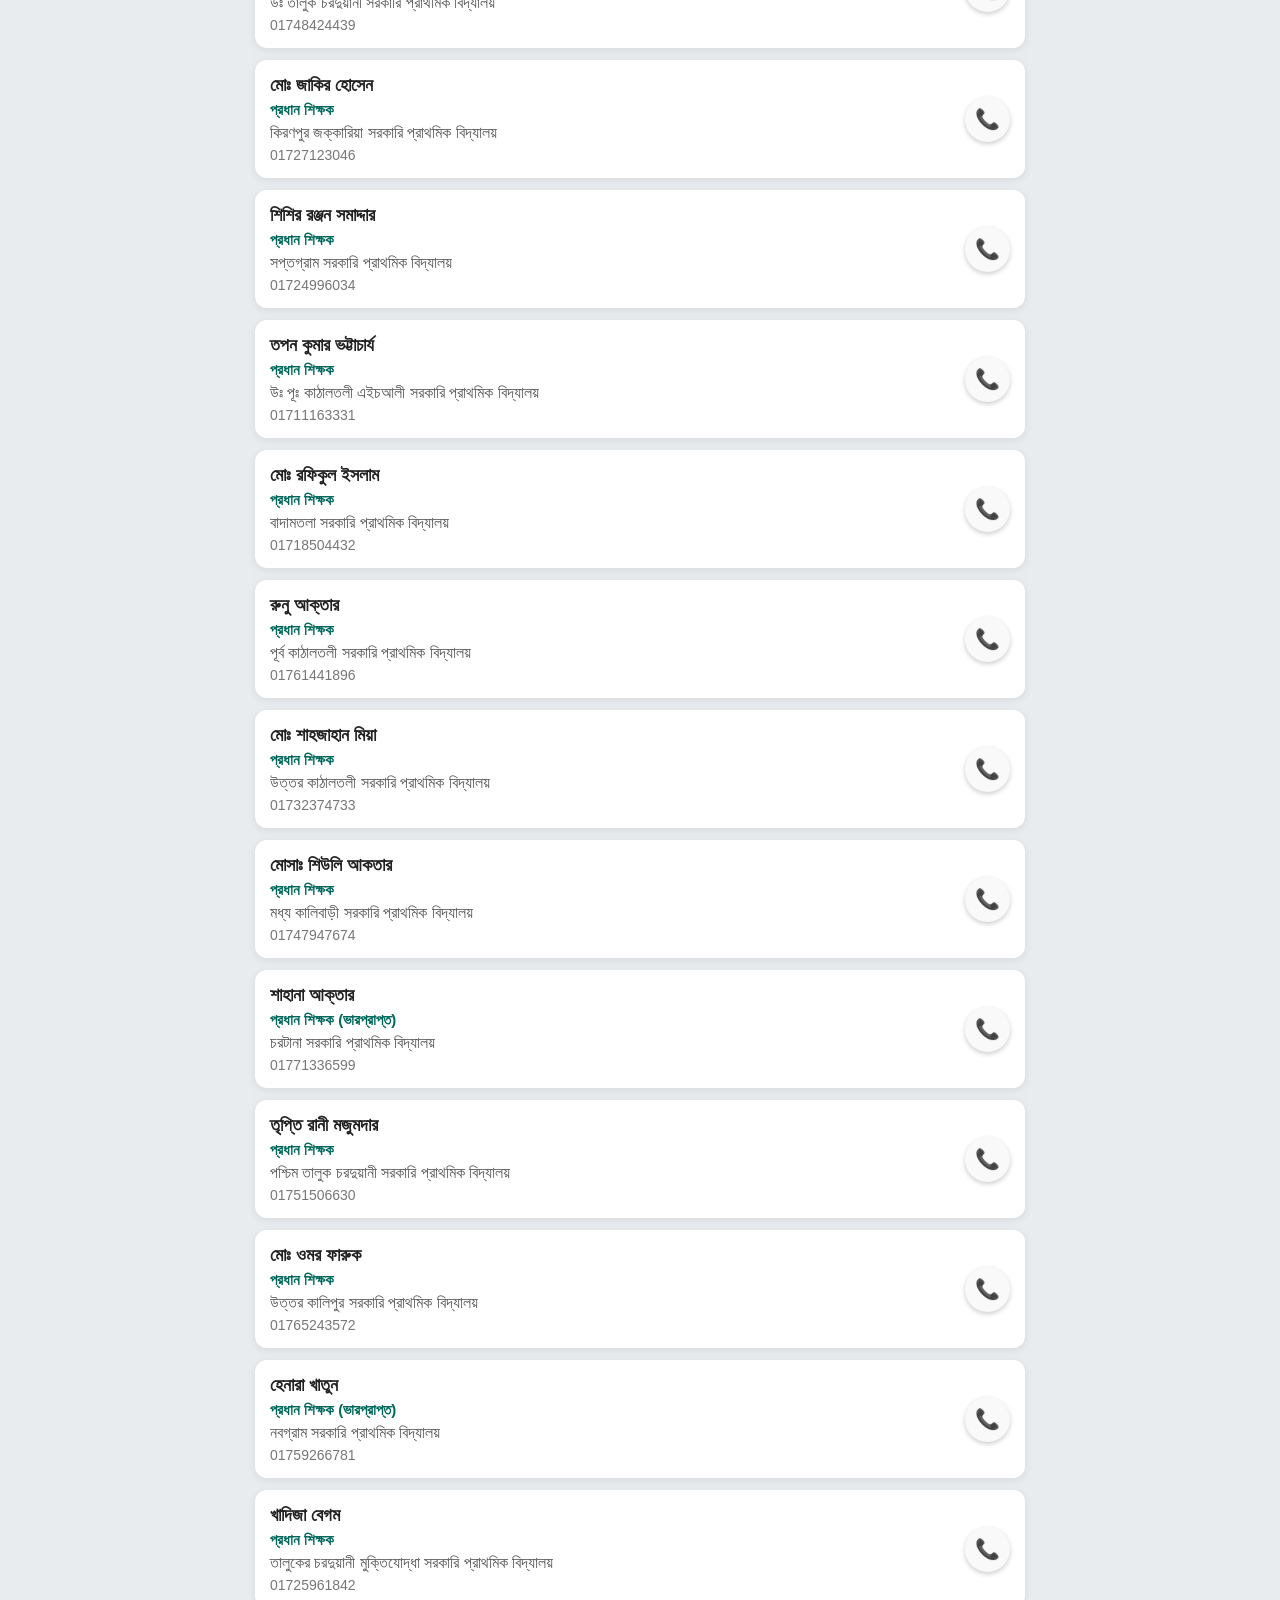
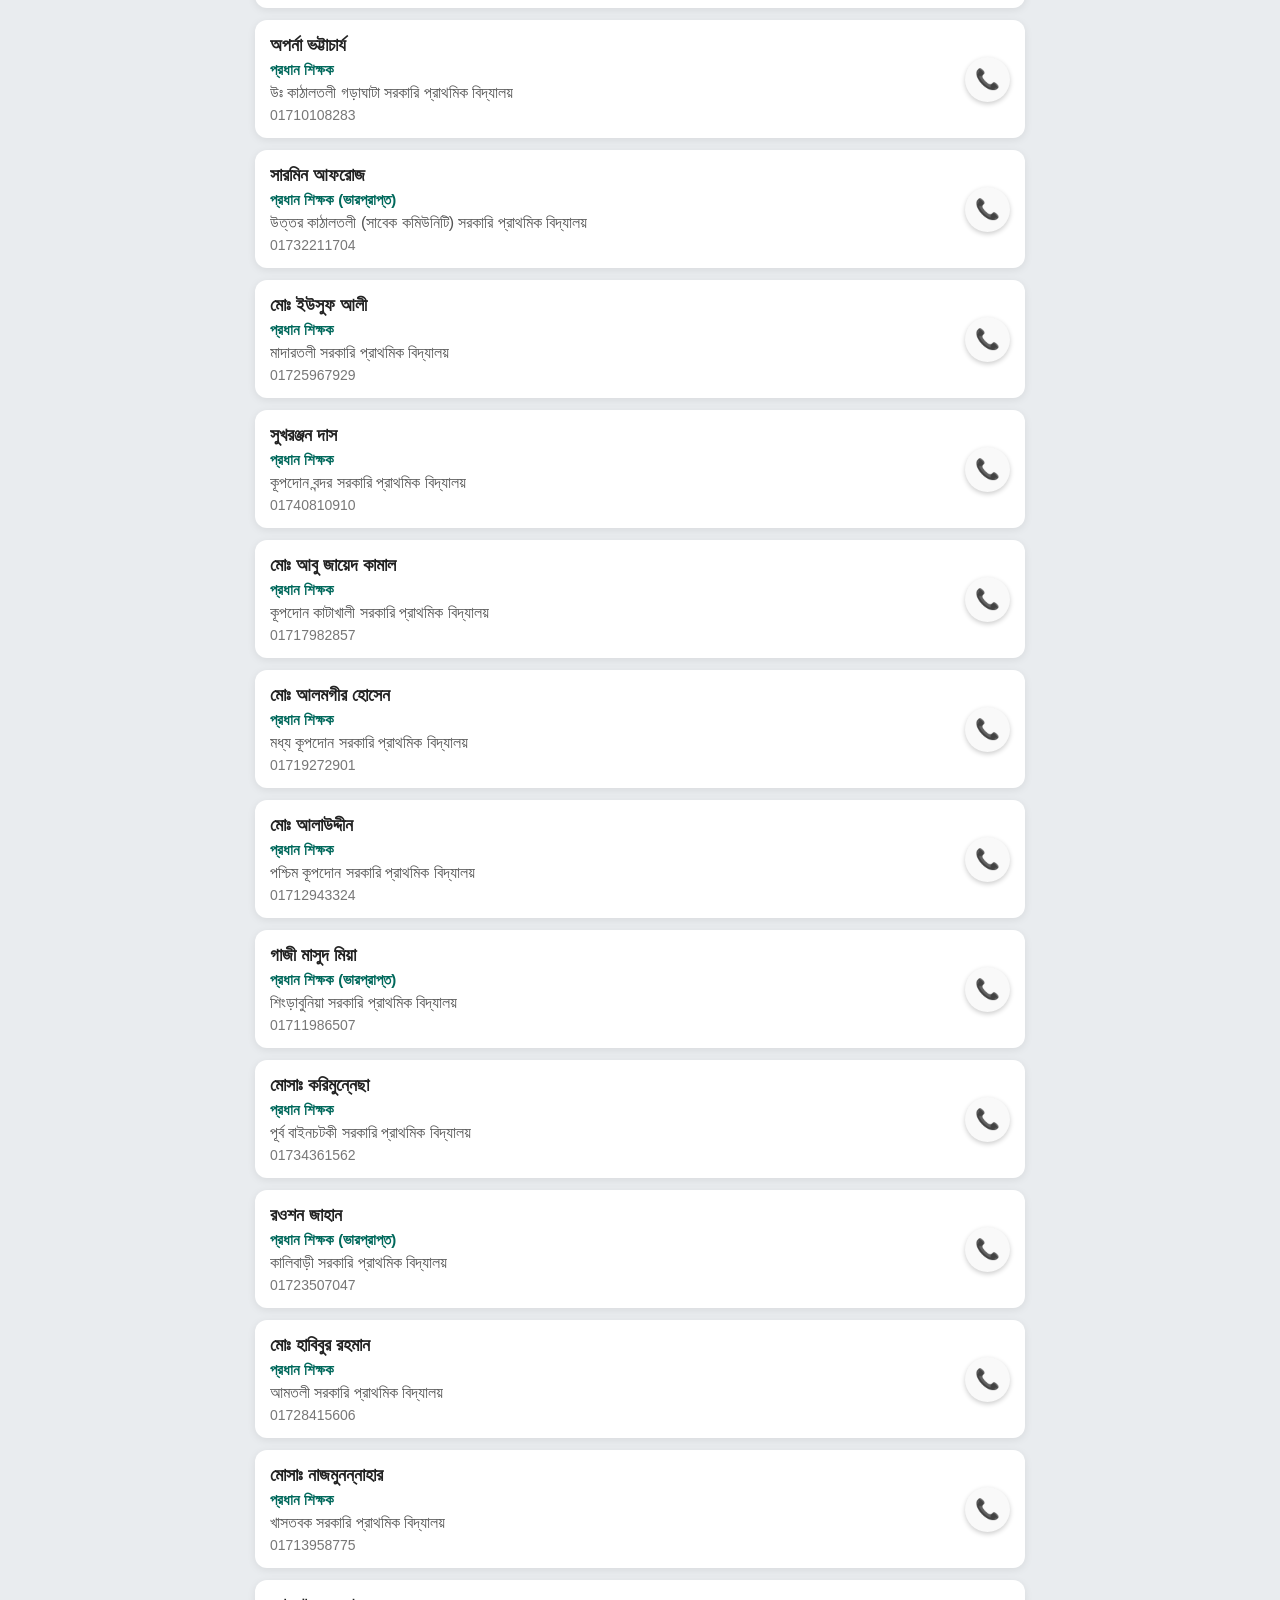
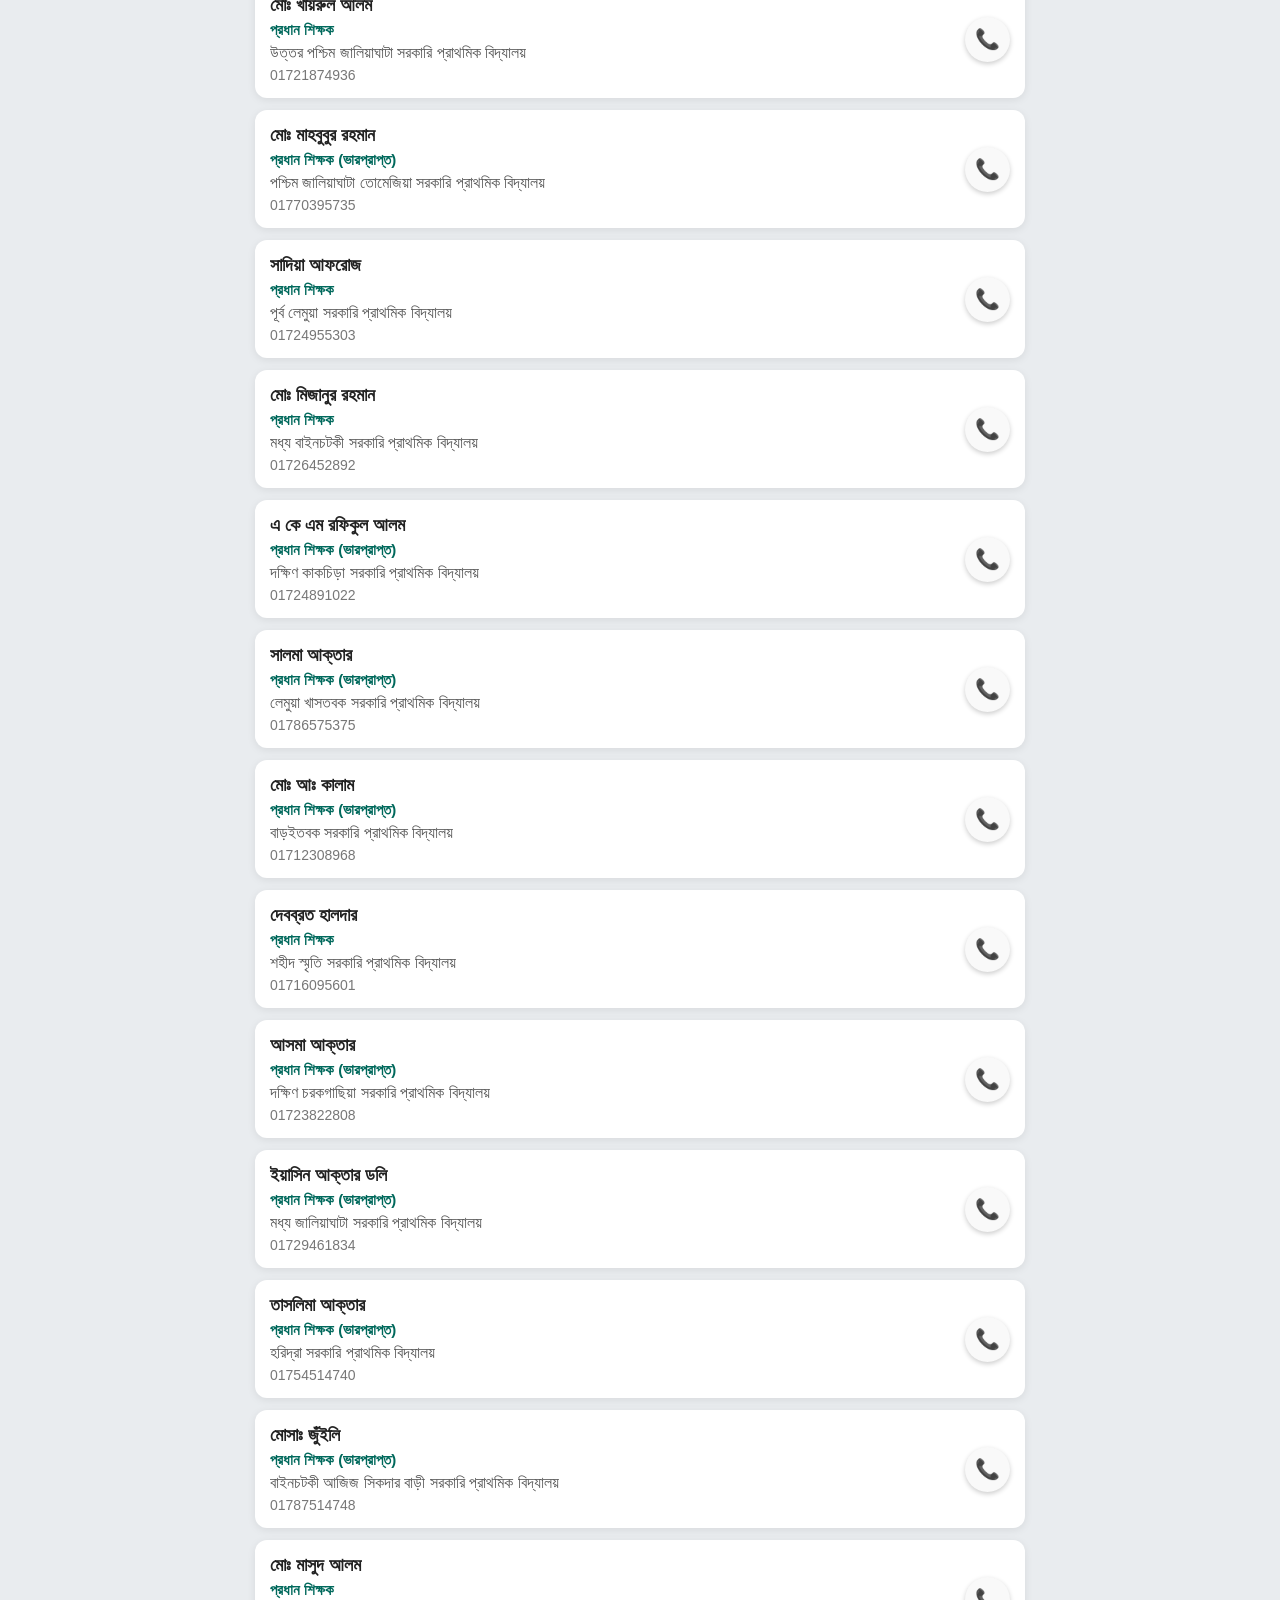
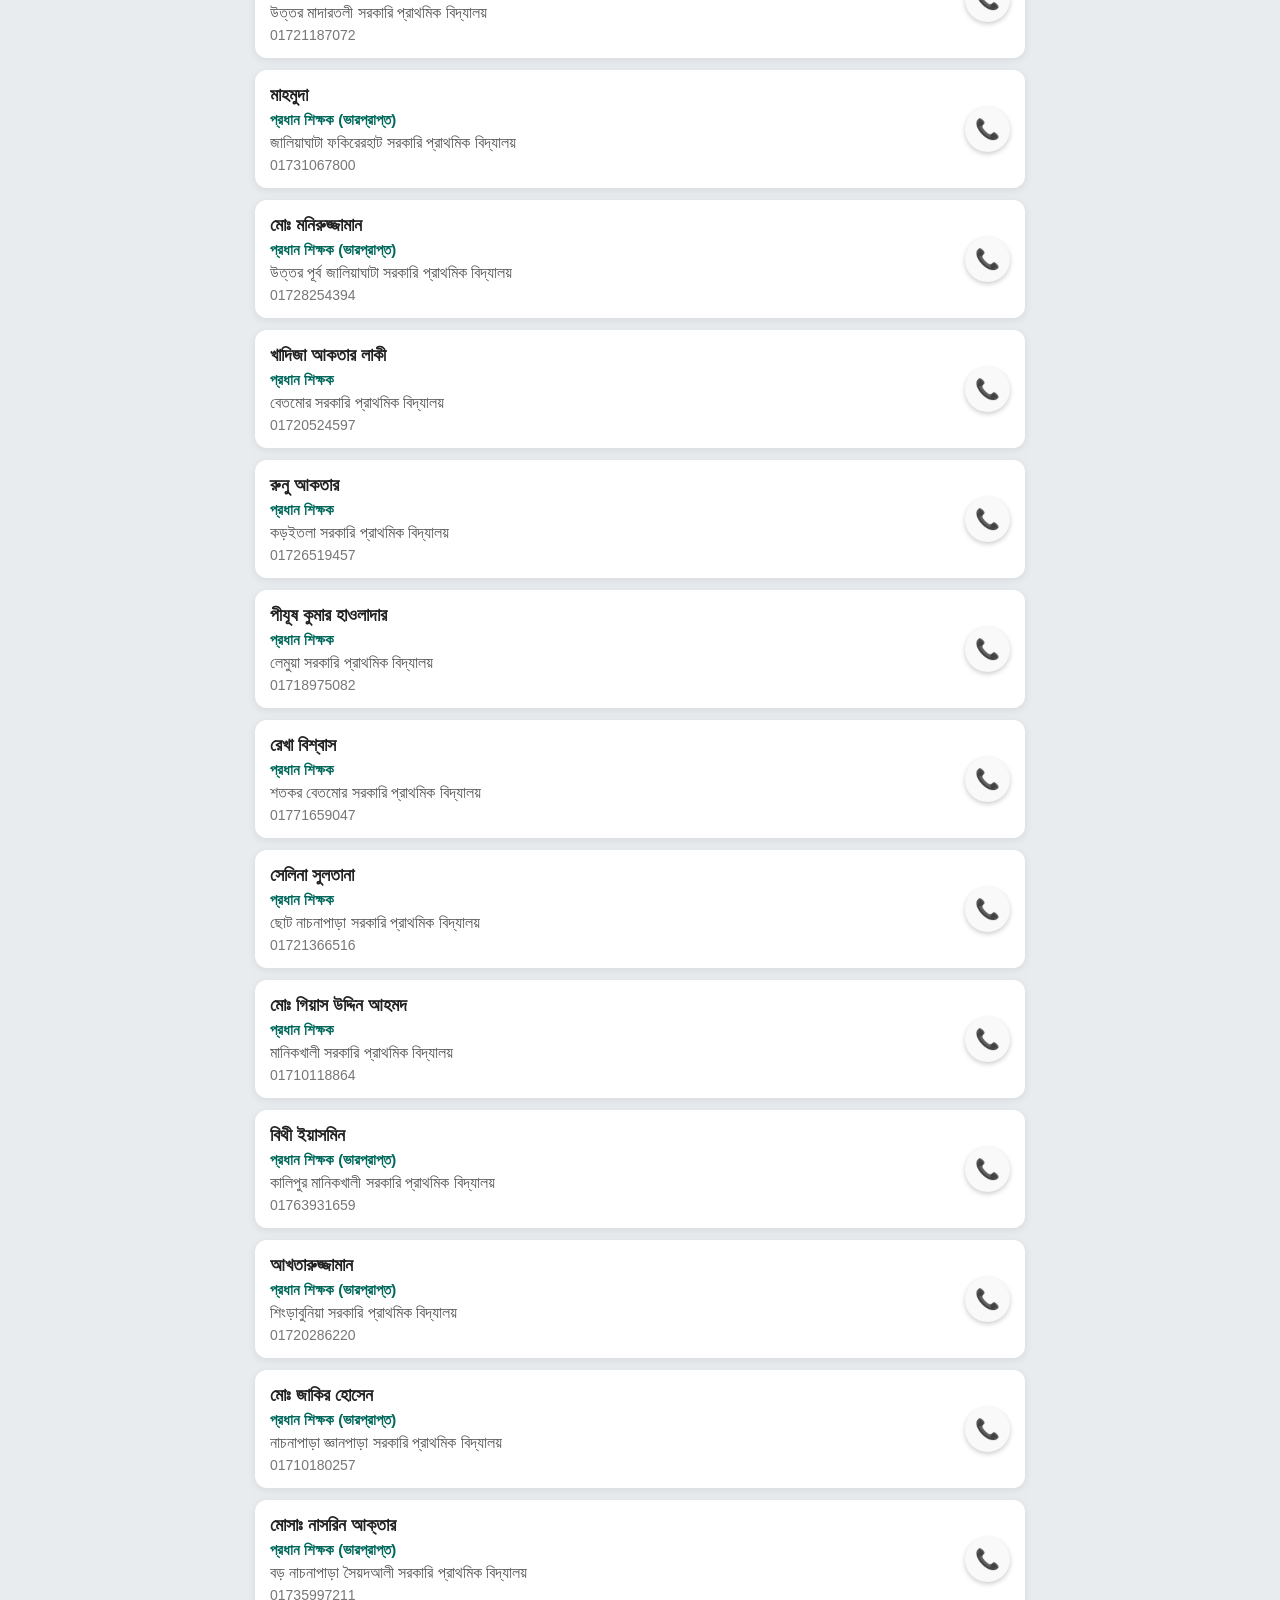
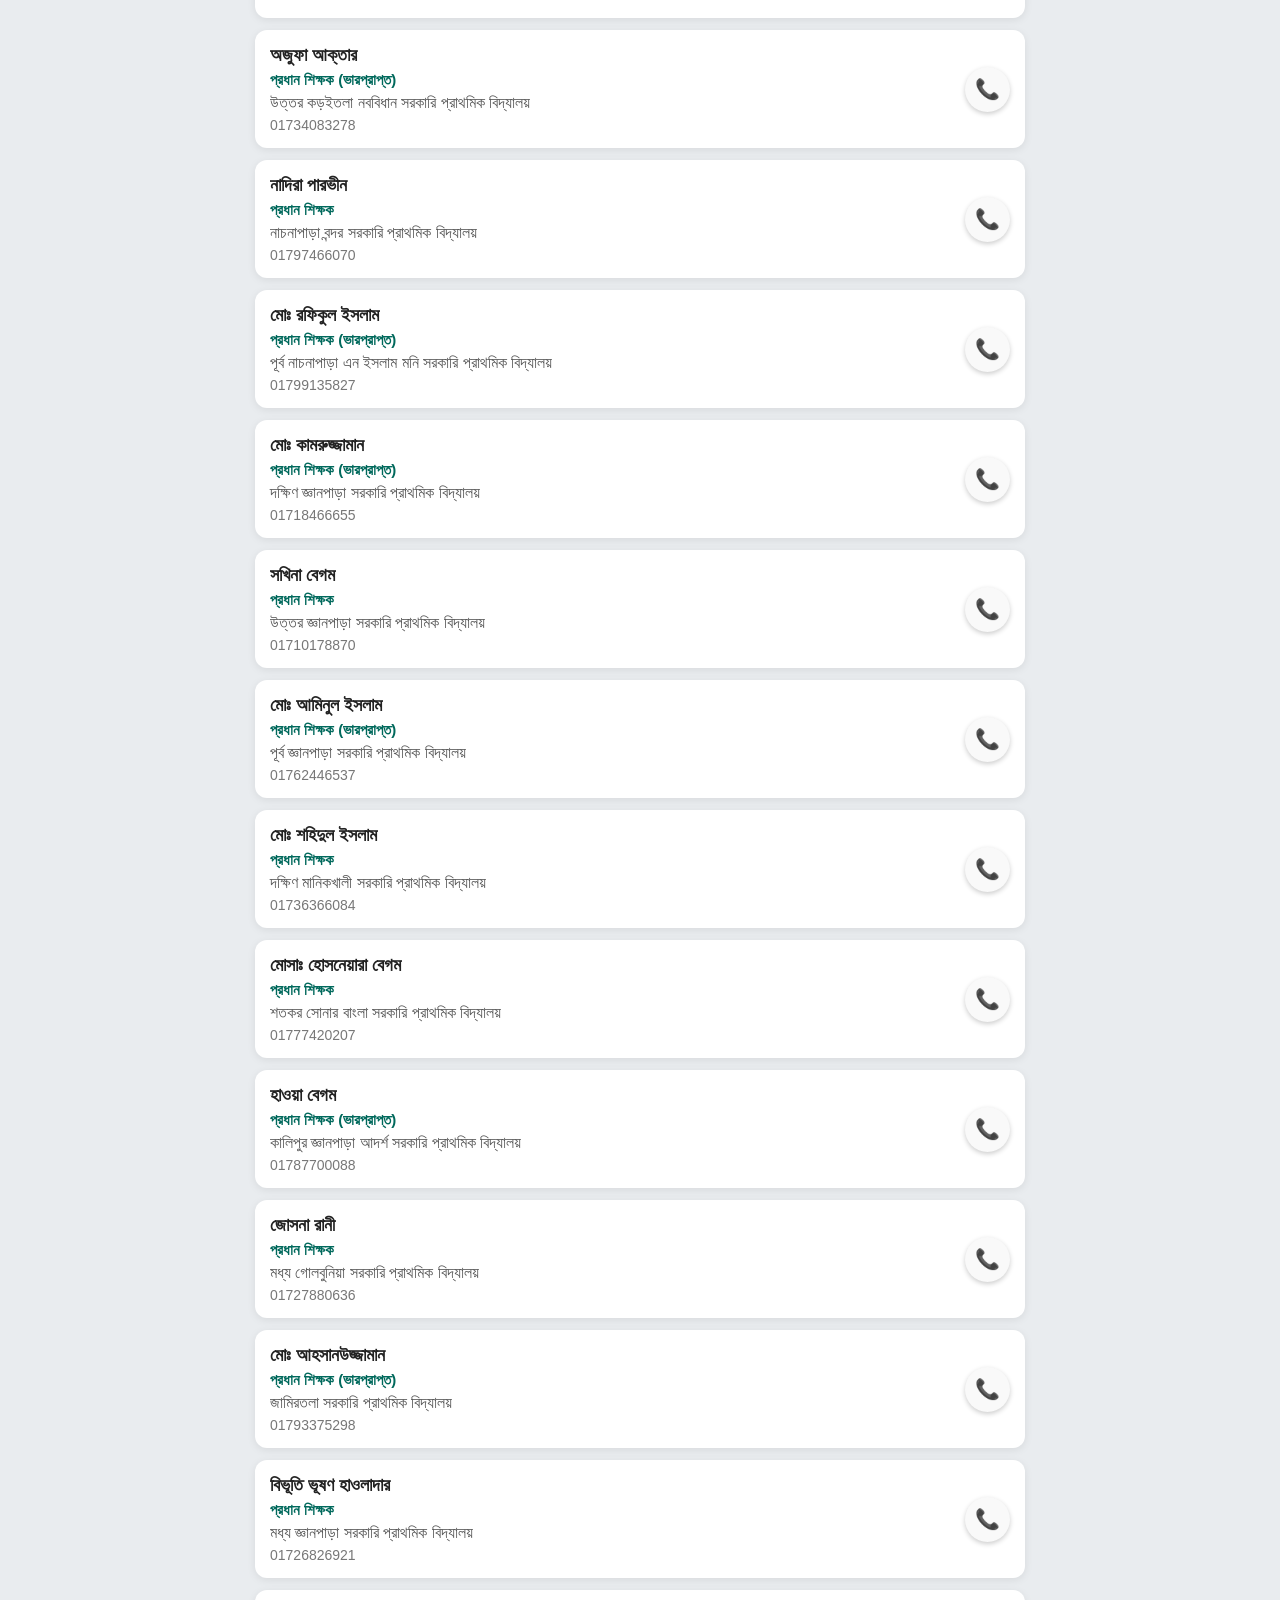
<file: head teacher.html>
<!DOCTYPE html>
<html lang="bn">
<head>
<meta charset="UTF-8">
<meta name="viewport" content="width=device-width, initial-scale=1.0">
<title>প্রধান শিক্ষক ডিরেক্টরি</title>

<style>
*{
    margin:0;
    padding:0;
    box-sizing:border-box;
    font-family: Arial, sans-serif;
}

body{
    margin:0;
    background:#e9ecef;
}

.header{
    background:#00695c;
    color:#fff;
    text-align:center;
    padding:16px;
    font-size:22px;
    font-weight:bold;
    box-shadow:0 2px 5px rgba(0,0,0,.2);
    position:relative;
}

.about-btn{
    position:absolute;
    right:15px;
    top:50%;
    transform:translateY(-50%);

    width:34px;
    height:34px;
    border-radius:50%;
    background:#fff3e0;
    color: #00695c;

    display:flex;
    align-items:center;
    justify-content:center;

    cursor:pointer;
    font-size:16px;
    font-weight:bold;
    box-shadow: 0 0 0 0 rgba(255, 255, 255, 0.4);
    animation: premium-pulse 2.5s infinite; 
}

@keyframes premium-pulse {
    0% {
        transform: translateY(-50%) scale(0.96);
        box-shadow: 0 0 0 0 rgba(255, 255, 255, 0.5);
    }
    70% {
        transform: translateY(-50%) scale(1);
        box-shadow: 0 0 0 8px rgba(255, 255, 255, 0);
    }
    100% {
        transform: translateY(-50%) scale(0.96);
        box-shadow: 0 0 0 0 rgba(255, 255, 255, 0);
    }
}

.container{
    padding:15px;
    max-width:800px;
    margin:auto;
}

.search-box{
    width:100%;
    padding:12px 15px;
    border:none;
    border-radius:10px;
    font-size:16px;
    margin-bottom:15px;
    box-shadow:0 2px 5px rgba(0,0,0,.1);
}

.teacher-card{
    background:#fff;
    border-radius:12px;
    padding:15px;
    margin-bottom:12px;
    display:flex;
    justify-content:space-between;
    align-items:center;
    box-shadow:0 2px 8px rgba(0,0,0,.08);
}

.teacher-info{
    flex:1;
}

.teacher-name{
    font-size:18px;
    font-weight:bold;
    color:#222;
    margin-bottom:5px;
}

.teacher-designation{
    color:#00695c;
    font-weight:600;
    font-size:15px;
    margin-bottom:5px;
}

.teacher-school{
    color:#555;
    margin-bottom:5px;
}

.teacher-phone{
    color:#777;
    font-size:14px;
}

.call-btn{
    width:45px;
    height:45px;
    border-radius:50%;
    background:#f9f9f9;
    color:#333;
    display:flex;
    align-items:center;
    justify-content:center;
    text-decoration:none;
    font-size:20px;
    flex-shrink:0;
    box-shadow:0 2px 5px rgba(0,0,0,0.2);
    transition:all 0.2s ease;
}

.call-btn:hover{
    background:#e0e0e0;
}

.no-result{
    text-align:center;
    color:#888;
    margin-top:20px;
    display:none;
}

@media(max-width:480px){

.teacher-name{
    font-size:16px;
}

.teacher-school{
    font-size:14px;
}

}
</style>
</head>
<body>

<div class="header">
    <span>প্রধান শিক্ষক ডিরেক্টরি</span>
    
    <div class="about-btn" onclick="openDeveloperPage()" style="font-family: 'Georgia', serif; font-style: italic; font-size: 16px;">
    i
    </div>
    
</div>

<div class="container">

<input
type="text"
id="searchBox"
class="search-box"
placeholder="নাম বা বিদ্যালয়ের নাম লিখে খুঁজুন...">

<div id="teacherList"></div>

<div id="noResult" class="no-result">
কোন তথ্য পাওয়া যায়নি।
</div>

</div>

<script>

const teachers = [

["মলয় কান্তি সিকদার", "প্রধান শিক্ষক (ভারপ্রাপ্ত)", "পূর্ব  ঘুটাবাছা সরকারি প্রাথমিক বিদ্যালয়", "01737227007"],
  ["মোঃ বশির উদ্দিন", "প্রধান শিক্ষক", "পশ্চিম ঘুটাবাছা সরকারি প্রাথমিক বিদ্যালয়", "01710653188"],
  ["মোঃ আঃ হালিম", "প্রধান শিক্ষক", "পূর্ব কালিবাড়ী সরকারি প্রাথমিক বিদ্যালয়", "01726736331"],
  ["দিলীপ কুমার হাওলাদার", "প্রধান শিক্ষক", "কালমেঘা সরকারি প্রাথমিক বিদ্যালয়", "01724496043"],
  ["সালমা বেগম", "প্রধান শিক্ষক", "আমড়াতলা সরকারি প্রাথমিক বিদ্যালয়", "01732286344"],
  ["মোঃ আতিকুর রহমান", "প্রধান শিক্ষক", "কূপদোন সরকারি প্রাথমিক বিদ্যালয়", "01733187380"],
  ["রিনা রানী", "প্রধান শিক্ষক", "ছোনবুনিয়া সরকারি প্রাথমিক বিদ্যালয়", "01748255780"],
  ["মোসাঃ রুমা আকতার", "প্রধান শিক্ষক", "মধ্য কালমেঘা সরকারি প্রাথমিক বিদ্যালয়", "01729477851"],
  ["বিপ্লব বড়াল", "প্রধান শিক্ষক (ভারপ্রাপ্ত)", "পূর্ব কালমেঘা সরকারি প্রাথমিক বিদ্যালয়", "01729477375"],
  ["মনিরা সুলতানা", "প্রধান শিক্ষক", "দঃ পূর্ব ঘুটাবাছা নুরিয়া সরকারি প্রাথমিক বিদ্যালয়", "01739365522"],
  ["নাসরিন আক্তার", "প্রধান শিক্ষক", "মধ্য কালিবাড়ী হাসানিয়া সরকারি প্রাথমিক বিদ্যালয়", "01616447416"],
  ["মোঃ আলমগীর হোসেন", "প্রধান শিক্ষক (ভারপ্রাপ্ত)", "কালিপুর সরকারি প্রাথমিক বিদ্যালয়", "01724852833"],
  ["মোঃ হারুন অর রশিদ", "প্রধান শিক্ষক", "ছোট পাথরঘাটা সরকারি প্রাথমিক বিদ্যালয়", "01829766685"],
  ["মাহমুদা আকতার মিনু", "প্রধান শিক্ষক", "লাকুরতলা সরকারি প্রাথমিক বিদ্যালয়", "01734040823"],
  ["শ্যামল চন্দ্র মিস্ত্রী", "প্রধান শিক্ষক", "উত্তর ঘুটাবাছা সরকারি প্রাথমিক বিদ্যালয়", "01720353903"],
  ["শিখা রানী", "প্রধান শিক্ষক (ভারপ্রাপ্ত)", "গোলবুনিয়া সরকারি প্রাথমিক বিদ্যালয়", "01772586860"],
  ["মোঃ আঃ রহমান", "প্রধান শিক্ষক", "মধ্য কূপদোন সরকারি প্রাথমিক বিদ্যালয়", "01712879826"],
  ["মোসাঃ নূরনাহার বেগম", "প্রধান শিক্ষক (ভারপ্রাপ্ত)", "পঃ আমড়াতলা আদেশ সরকারি প্রাথমিক বিদ্যালয়", "01719835190"],
  ["খাদিজা আক্তার রুবি", "প্রধান শিক্ষক", "মুনসীর হাট সরকারি প্রাথমিক বিদ্যালয়", "01735702210"],
  ["নমিতা রানী", "প্রধান শিক্ষক", "পশ্চিম ছোনবুনিয়া সরকারি প্রাথমিক বিদ্যালয়", "01710180880"],
  ["মোসাঃ লাভলী", "প্রধান শিক্ষক (ভারপ্রাপ্ত)", "জালালাবাদ সরকারি প্রাথমিক বিদ্যালয়", "01726456340"],
  ["গোলাম ফারুক", "প্রধান শিক্ষক (ভারপ্রাপ্ত)", "দঃ কূপদোন আদর্শ সরকারি প্রাথমিক বিদ্যালয়", "01719939121"],
  ["মোসাম্মৎ সালমা আকতার", "প্রধান শিক্ষক", "পূর্ব লাকুরতলা সরকারি প্রাথমিক বিদ্যালয়", "01733830403"],
  ["মোঃ আঃ রহিম", "প্রধান শিক্ষক (ভারপ্রাপ্ত)", "পশ্চিম কালমেঘা সরকারি প্রাথমিক বিদ্যালয়", "01721652909"],
  ["উম্মে নাজমা", "প্রধান শিক্ষক", "আবদুল মোতালেব সরকারি প্রাথমিক বিদ্যালয়", "01718887480"],
  ["মোঃ ইউনুছ মিয়া", "প্রধান শিক্ষক", "পদ্মা সরকারি প্রাথমিক বিদ্যালয়", "01721363840"],
  ["পুরঞ্জিৎ কীর্তনীয়া", "প্রধান শিক্ষক", "নিজলাঠিমারা সরকারি প্রাথমিক বিদ্যালয়", "01724124856"],
  ["আকলিমা বেগম", "প্রধান শিক্ষক", "সিমলাতলা সরকারি প্রাথমিক বিদ্যালয়", "01728368895"],
  ["আরতী রানী রায়", "প্রধান শিক্ষক", "হাড়িটানা সরকারি প্রাথমিক বিদ্যালয়", "01712911617"],
  ["মোঃ আঃ হালিম", "প্রধান শিক্ষক", "বাদুরতলা সরকারি প্রাথমিক বিদ্যালয়", "01727979442"],
  ["মোঃ হানিফ মিয়া", "প্রধান শিক্ষক (ভারপ্রাপ্ত)", "গহরপুর সাইদিয়া সরকারি প্রাথমিক বিদ্যালয়", "01765071121"],
  ["আফরোজা মনি", "প্রধান শিক্ষক (ভারপ্রাপ্ত)", "পাথরঘাটা আদর্শ সরকারি প্রাথমিক বিদ্যালয়", "01722559582"],
  ["মোঃ আনোয়ার হোসেন", "প্রধান শিক্ষক", "পাথরঘাটা মডেল সরকারি প্রাথমিক বিদ্যালয়", "01715275281"],
  ["মোঃ ছগিরুল আলম", "প্রধান শিক্ষক", "চরলাঠিমারা সরকারি প্রাথমিক বিদ্যালয়", "01719661371"],
  ["মোসাঃ নুরুন্নাহার", "প্রধান শিক্ষক", "সুবর্ণা বড়ইতলা সরকারি প্রাথমিক বিদ্যালয়", "01724539720"],
  ["মোঃ সরোয়ার হোসেন", "প্রধান শিক্ষক", "রুহিতা সরকারি প্রাথমিক বিদ্যালয়", "01721137095"],
  ["সুবর্ণা বিশ্বাস", "প্রধান শিক্ষক", "বড় পাথরঘাটা সরকারি প্রাথমিক বিদ্যালয়", "01798682892"],
  ["মোঃ ইসমাইল হোসেন", "প্রধান শিক্ষক", "পশ্চিম বাদুরতলা সরকারি প্রাথমিক বিদ্যালয়", "01724449696"],
  ["মোঃ এনামুল হক", "প্রধান শিক্ষক", "সৈকত গুচ্ছগ্রাম সরকারি প্রাথমিক বিদ্যালয়", "01719935834"],
  ["মোঃ মোস্তফা", "প্রধান শিক্ষক", "চরবাদুরতলা সরকারি প্রাথমিক বিদ্যালয়", "01716908470"],
  ["মোঃ জহিরুল হক", "প্রধান শিক্ষক", "কোড়ালিয়া সরকারি প্রাথমিক বিদ্যালয়", "01728515258"],
  ["মোঃ আঃ সালাম", "প্রধান শিক্ষক", "হাজীরখাল সরকারি প্রাথমিক বিদ্যালয়", "01737281881"],
  ["জোহরা আক্তার", "প্রধান শিক্ষক (ভারপ্রাপ্ত)", "পাথরঘাটা নতুন বাজার সরকারি প্রাথমিক বিদ্যালয়", "01720217617"],
  ["মোঃ আঃ জলিল", "প্রধান শিক্ষক (ভারপ্রাপ্ত)", "পশ্চিম গহরপুর সরকারি প্রাথমিক বিদ্যালয়", "01734757042"],
  ["জগদীশ চন্দ্র হাওলাদার", "প্রধান শিক্ষক (ভারপ্রাপ্ত)", "পশ্চিম চরলাঠিমারা সরকারি প্রাথমিক বিদ্যালয়", "01745372617"],
  ["মোঃ আবুল কালাম আজাদ", "প্রধান শিক্ষক", "পূর্ব বাদুরতলা সরকারি প্রাথমিক বিদ্যালয়", "01727659084"],
  ["মোঃ আলমগীর হোসেন", "প্রধান শিক্ষক", "ক্ষীরতলা সরকারি প্রাথমিক বিদ্যালয়", "01757690304"],
  ["মোঃ খলিলুর রহমান মোল্লা", "প্রধান শিক্ষক", "হরিণঘাটা সরকারি প্রাথমিক বিদ্যালয়", "01710166324"],
  ["মোঃ আলমগীর হোসেন", "প্রধান শিক্ষক", "পশ্চিম বড়ইতলা সরকারি প্রাথমিক বিদ্যালয়", "01719937399"],
  ["লুৎফুন নাহার", "প্রধান শিক্ষক", "পূর্ব পাথরঘাটা সরকারি প্রাথমিক বিদ্যালয়", "01838361626"],
  ["নিলুফা ইয়াসমিন", "প্রধান শিক্ষক", "পশ্চিম হাড়িটানা সরকারি প্রাথমিক বিদ্যালয়", "01714522836"],
  ["সুশীল মিত্র", "প্রধান শিক্ষক", "কাঠালতলী সরকারি প্রাথমিক বিদ্যালয়", "01726129560"],
  ["মোসাঃ নূরনাহার বেগম", "প্রধান শিক্ষক", "দঃ পূর্ব কালিপুর সরকারি প্রাথমিক বিদ্যালয়", "01740810909"],
  ["শাহিদা পারভীন", "প্রধান শিক্ষক (ভারপ্রাপ্ত)", "কে,বি ইব্রাহিমাবাদ সরকারি প্রাথমিক বিদ্যালয়", "01855661632"],
  ["উম্মে রাওমান তামান্না", "প্রধান শিক্ষক", "কে,বি মালতী সুন্দরী সরকারি প্রাথমিক বিদ্যালয়", "01729786640"],
  ["দিলীপ কুমার রায়", "প্রধান শিক্ষক", "তালুকের চরদুয়ানী সরকারি প্রাথমিক বিদ্যালয়", "01721991402"],
  ["উজ্জ্বল কুমার তালুকদার", "প্রধান শিক্ষক", "বকুলতলা সরকারি প্রাথমিক বিদ্যালয়", "01713961914"],
  ["অনজু রানী বিশ্বাস", "প্রধান শিক্ষক", "বুজরুগপুর সরকারি প্রাথমিক বিদ্যালয়", "01736391276"],
  ["মোঃ নাজমা রিক্তা", "প্রধান শিক্ষক (ভারপ্রাপ্ত)", "কা.কা. রহমানীয়া সরকারি প্রাথমিক বিদ্যালয়", "01718246195"],
  ["খাদিজা আক্তার", "প্রধান শিক্ষক (ভারপ্রাপ্ত)", "দঃ কাঃ সালেহিয়া সরকারি প্রাথমিক বিদ্যালয়", "01782750521"],
  ["শৈলেন্দ্র নাথ মজুমদার", "প্রধান শিক্ষক (ভারপ্রাপ্ত)", "উঃ তালুক চরদুয়ানী সরকারি প্রাথমিক বিদ্যালয়", "01748424439"],
  ["মোঃ জাকির হোসেন", "প্রধান শিক্ষক", "কিরণপুর জক্কারিয়া সরকারি প্রাথমিক বিদ্যালয়", "01727123046"],
  ["শিশির রঞ্জন সমাদ্দার", "প্রধান শিক্ষক", "সপ্তগ্রাম সরকারি প্রাথমিক বিদ্যালয়", "01724996034"],
  ["তপন কুমার ভট্টাচার্য", "প্রধান শিক্ষক", "উঃ পূঃ কাঠালতলী এইচআলী সরকারি প্রাথমিক বিদ্যালয়", "01711163331"],
  ["মোঃ রফিকুল ইসলাম", "প্রধান শিক্ষক", "বাদামতলা সরকারি প্রাথমিক বিদ্যালয়", "01718504432"],
  ["রুনু আক্তার", "প্রধান শিক্ষক", "পূর্ব কাঠালতলী সরকারি প্রাথমিক বিদ্যালয়", "01761441896"],
  ["মোঃ শাহজাহান মিয়া", "প্রধান শিক্ষক", "উত্তর কাঠালতলী সরকারি প্রাথমিক বিদ্যালয়", "01732374733"],
  ["মোসাঃ শিউলি আকতার", "প্রধান শিক্ষক", "মধ্য কালিবাড়ী সরকারি প্রাথমিক বিদ্যালয়", "01747947674"],
  ["শাহানা আক্তার", "প্রধান শিক্ষক (ভারপ্রাপ্ত)", "চরটানা সরকারি প্রাথমিক বিদ্যালয়", "01771336599"],
  ["তৃপ্তি রানী মজুমদার", "প্রধান শিক্ষক", "পশ্চিম তালুক চরদুয়ানী সরকারি প্রাথমিক বিদ্যালয়", "01751506630"],
  ["মোঃ ওমর ফারুক", "প্রধান শিক্ষক", "উত্তর কালিপুর সরকারি প্রাথমিক বিদ্যালয়", "01765243572"],
  ["হেনারা খাতুন", "প্রধান শিক্ষক (ভারপ্রাপ্ত)", "নবগ্রাম সরকারি প্রাথমিক বিদ্যালয়", "01759266781"],
  ["খাদিজা বেগম", "প্রধান শিক্ষক", "তালুকের চরদুয়ানী মুক্তিযোদ্ধা সরকারি প্রাথমিক বিদ্যালয়", "01725961842"],
  ["অপর্না ভট্টাচার্য", "প্রধান শিক্ষক", "উঃ কাঠালতলী গড়াঘাটা সরকারি প্রাথমিক বিদ্যালয়", "01710108283"],
  ["সারমিন আফরোজ", "প্রধান শিক্ষক (ভারপ্রাপ্ত)", "উত্তর কাঠালতলী (সাবেক কমিউনিটি) সরকারি প্রাথমিক বিদ্যালয়", "01732211704"],
  ["মোঃ ইউসুফ আলী", "প্রধান শিক্ষক", "মাদারতলী সরকারি প্রাথমিক বিদ্যালয়", "01725967929"],
  ["সুখরঞ্জন দাস", "প্রধান শিক্ষক", "কূপদোন বন্দর সরকারি প্রাথমিক বিদ্যালয়", "01740810910"],
  ["মোঃ আবু জায়েদ কামাল", "প্রধান শিক্ষক", "কূপদোন কাটাখালী সরকারি প্রাথমিক বিদ্যালয়", "01717982857"],
  ["মোঃ আলমগীর হোসেন", "প্রধান শিক্ষক", "মধ্য কূপদোন সরকারি প্রাথমিক বিদ্যালয়", "01719272901"],
  ["মোঃ আলাউদ্দীন", "প্রধান শিক্ষক", "পশ্চিম কূপদোন সরকারি প্রাথমিক বিদ্যালয়", "01712943324"],
  ["গাজী মাসুদ মিয়া", "প্রধান শিক্ষক (ভারপ্রাপ্ত)", "শিংড়াবুনিয়া সরকারি প্রাথমিক বিদ্যালয়", "01711986507"],
  ["মোসাঃ করিমুন্নেছা", "প্রধান শিক্ষক", "পূর্ব বাইনচটকী সরকারি প্রাথমিক বিদ্যালয়", "01734361562"],
  ["রওশন জাহান", "প্রধান শিক্ষক (ভারপ্রাপ্ত)", "কালিবাড়ী সরকারি প্রাথমিক বিদ্যালয়", "01723507047"],
  ["মোঃ হাবিবুর রহমান", "প্রধান শিক্ষক", "আমতলী সরকারি প্রাথমিক বিদ্যালয়", "01728415606"],
  ["মোসাঃ নাজমুনন্নাহার", "প্রধান শিক্ষক", "খাসতবক সরকারি প্রাথমিক বিদ্যালয়", "01713958775"],
  ["মোঃ খায়রুল আলম", "প্রধান শিক্ষক", "উত্তর পশ্চিম জালিয়াঘাটা সরকারি প্রাথমিক বিদ্যালয়", "01721874936"],
  ["মোঃ মাহবুবুর রহমান", "প্রধান শিক্ষক (ভারপ্রাপ্ত)", "পশ্চিম জালিয়াঘাটা তোমেজিয়া সরকারি প্রাথমিক বিদ্যালয়", "01770395735"],
  ["সাদিয়া আফরোজ", "প্রধান শিক্ষক", "পূর্ব লেমুয়া সরকারি প্রাথমিক বিদ্যালয়", "01724955303"],
  ["মোঃ মিজানুর রহমান", "প্রধান শিক্ষক", "মধ্য বাইনচটকী সরকারি প্রাথমিক বিদ্যালয়", "01726452892"],
  ["এ কে এম রফিকুল আলম", "প্রধান শিক্ষক (ভারপ্রাপ্ত)", "দক্ষিণ কাকচিড়া সরকারি প্রাথমিক বিদ্যালয়", "01724891022"],
  ["সালমা আক্তার", "প্রধান শিক্ষক (ভারপ্রাপ্ত)", "লেমুয়া খাসতবক সরকারি প্রাথমিক বিদ্যালয়", "01786575375"],
  ["মোঃ আঃ কালাম", "প্রধান শিক্ষক (ভারপ্রাপ্ত)", "বাড়ইতবক সরকারি প্রাথমিক বিদ্যালয়", "01712308968"],
  ["দেবব্রত হালদার", "প্রধান শিক্ষক", "শহীদ স্মৃতি সরকারি প্রাথমিক বিদ্যালয়", "01716095601"],
  ["আসমা আক্তার", "প্রধান শিক্ষক (ভারপ্রাপ্ত)", "দক্ষিণ চরকগাছিয়া সরকারি প্রাথমিক বিদ্যালয়", "01723822808"],
  ["ইয়াসিন আক্তার ডলি", "প্রধান শিক্ষক (ভারপ্রাপ্ত)", "মধ্য জালিয়াঘাটা সরকারি প্রাথমিক বিদ্যালয়", "01729461834"],
  ["তাসলিমা আক্তার", "প্রধান শিক্ষক (ভারপ্রাপ্ত)", "হরিদ্রা সরকারি প্রাথমিক বিদ্যালয়", "01754514740"],
  ["মোসাঃ জুঁইলি", "প্রধান শিক্ষক (ভারপ্রাপ্ত)", "বাইনচটকী আজিজ সিকদার বাড়ী সরকারি প্রাথমিক বিদ্যালয়", "01787514748"],
  ["মোঃ মাসুদ আলম", "প্রধান শিক্ষক", "উত্তর মাদারতলী সরকারি প্রাথমিক বিদ্যালয়", "01721187072"],
  ["মাহমুদা", "প্রধান শিক্ষক (ভারপ্রাপ্ত)", "জালিয়াঘাটা ফকিরেরহাট সরকারি প্রাথমিক বিদ্যালয়", "01731067800"],
  ["মোঃ মনিরুজ্জামান", "প্রধান শিক্ষক (ভারপ্রাপ্ত)", "উত্তর পূর্ব জালিয়াঘাটা সরকারি প্রাথমিক বিদ্যালয়", "01728254394"],
  ["খাদিজা আকতার লাকী", "প্রধান শিক্ষক", "বেতমোর সরকারি প্রাথমিক বিদ্যালয়", "01720524597"],
  ["রুনু আকতার", "প্রধান শিক্ষক", "কড়ইতলা সরকারি প্রাথমিক বিদ্যালয়", "01726519457"],
  ["পীযূষ কুমার হাওলাদার", "প্রধান শিক্ষক", "লেমুয়া সরকারি প্রাথমিক বিদ্যালয়", "01718975082"],
  ["রেখা বিশ্বাস", "প্রধান শিক্ষক", "শতকর বেতমোর সরকারি প্রাথমিক বিদ্যালয়", "01771659047"],
  ["সেলিনা সুলতানা", "প্রধান শিক্ষক", "ছোট নাচনাপাড়া সরকারি প্রাথমিক বিদ্যালয়", "01721366516"],
  ["মোঃ গিয়াস উদ্দিন আহমদ", "প্রধান শিক্ষক", "মানিকখালী সরকারি প্রাথমিক বিদ্যালয়", "01710118864"],
  ["বিথী ইয়াসমিন", "প্রধান শিক্ষক (ভারপ্রাপ্ত)", "কালিপুর মানিকখালী সরকারি প্রাথমিক বিদ্যালয়", "01763931659"],
  ["আখতারুজ্জামান", "প্রধান শিক্ষক (ভারপ্রাপ্ত)", "শিংড়াবুনিয়া সরকারি প্রাথমিক বিদ্যালয়", "01720286220"],
  ["মোঃ জাকির হোসেন", "প্রধান শিক্ষক (ভারপ্রাপ্ত)", "নাচনাপাড়া জ্ঞানপাড়া সরকারি প্রাথমিক বিদ্যালয়", "01710180257"],
  ["মোসাঃ নাসরিন আক্তার", "প্রধান শিক্ষক (ভারপ্রাপ্ত)", "বড় নাচনাপাড়া সৈয়দআলী সরকারি প্রাথমিক বিদ্যালয়", "01735997211"],
  ["অজুফা আক্তার", "প্রধান শিক্ষক (ভারপ্রাপ্ত)", "উত্তর কড়ইতলা নববিধান সরকারি প্রাথমিক বিদ্যালয়", "01734083278"],
  ["নাদিরা পারভীন", "প্রধান শিক্ষক", "নাচনাপাড়া বন্দর সরকারি প্রাথমিক বিদ্যালয়", "01797466070"],
  ["মোঃ রফিকুল ইসলাম", "প্রধান শিক্ষক (ভারপ্রাপ্ত)", "পূর্ব নাচনাপাড়া এন ইসলাম মনি সরকারি প্রাথমিক বিদ্যালয়", "01799135827"],
  ["মোঃ কামরুজ্জামান", "প্রধান শিক্ষক (ভারপ্রাপ্ত)", "দক্ষিণ জ্ঞানপাড়া সরকারি প্রাথমিক বিদ্যালয়", "01718466655"],
  ["সখিনা বেগম", "প্রধান শিক্ষক", "উত্তর জ্ঞানপাড়া সরকারি প্রাথমিক বিদ্যালয়", "01710178870"],
  ["মোঃ আমিনুল ইসলাম", "প্রধান শিক্ষক (ভারপ্রাপ্ত)", "পূর্ব জ্ঞানপাড়া সরকারি প্রাথমিক বিদ্যালয়", "01762446537"],
  ["মোঃ শহিদুল ইসলাম", "প্রধান শিক্ষক", "দক্ষিণ মানিকখালী সরকারি প্রাথমিক বিদ্যালয়", "01736366084"],
  ["মোসাঃ হোসনেয়ারা বেগম", "প্রধান শিক্ষক", "শতকর সোনার বাংলা সরকারি প্রাথমিক বিদ্যালয়", "01777420207"],
  ["হাওয়া বেগম", "প্রধান শিক্ষক (ভারপ্রাপ্ত)", "কালিপুর জ্ঞানপাড়া আদর্শ সরকারি প্রাথমিক বিদ্যালয়", "01787700088"],
  ["জোসনা রানী", "প্রধান শিক্ষক", "মধ্য গোলবুনিয়া সরকারি প্রাথমিক বিদ্যালয়", "01727880636"],
  ["মোঃ আহসানউজ্জামান", "প্রধান শিক্ষক (ভারপ্রাপ্ত)", "জামিরতলা সরকারি প্রাথমিক বিদ্যালয়", "01793375298"],
  ["বিভূতি ভূষণ হাওলাদার", "প্রধান শিক্ষক", "মধ্য জ্ঞানপাড়া সরকারি প্রাথমিক বিদ্যালয়", "01726826921"],
  ["মোঃ হারুন অর রশিদ", "প্রধান শিক্ষক", "উত্তর মানিকখালী সরকারি প্রাথমিক বিদ্যালয়", "01728874945"],
  ["মোঃ মন্নান কবির", "প্রধান শিক্ষক (ভারপ্রাপ্ত)", "উত্তর বেতমোর সরকারি প্রাথমিক বিদ্যালয়", "01714748052"],
  ["খাদিজা নাসরিন", "প্রধান শিক্ষক (ভারপ্রাপ্ত)", "দক্ষিণ পূর্ব লেমুয়া ওসমান আলী সরকারি প্রাথমিক বিদ্যালয়", "01720045020"],
  ["জান্নাতুল ফেরদৌস", "প্রধান শিক্ষক (ভারপ্রাপ্ত)", "গোলাম সবুর টুলু সরকারি প্রাথমিক বিদ্যালয়", "01759508160"],
  ["চঞ্চল মিত্র", "প্রধান শিক্ষক (ভারপ্রাপ্ত)", "চরদুয়ানী সরকারি প্রাথমিক বিদ্যালয়", "01712443861"],
  ["দিলীপ কুমার হাওলাদার", "প্রধান শিক্ষক", "ছহরাবাদ সরকারি প্রাথমিক বিদ্যালয়", "01719971436"],
  ["নাজমুল হাসান", "প্রধান শিক্ষক (ভারপ্রাপ্ত)", "তাফালবাড়ীয়া সরকারি প্রাথমিক বিদ্যালয়", "01790919454"],
  ["জান্নাতুল", "প্রধান শিক্ষক (ভারপ্রাপ্ত)", "জ্ঞানপাড়া আমড়াতলা সরকারি প্রাথমিক বিদ্যালয়", "01746276211"],
  ["কাজল রেখা বিশ্বাস", "প্রধান শিক্ষক", "হোগলপাশা সরকারি প্রাথমিক বিদ্যালয়", "01713956494"],
  ["সুবর্ণা রানী", "প্রধান শিক্ষক (ভারপ্রাপ্ত)", "জ্ঞানপাড়া সরকারি প্রাথমিক বিদ্যালয়", "01735677844"],
  ["মাহবুবায়ে মোমেনাত", "প্রধান শিক্ষক", "মঠেরখাল সরকারি প্রাথমিক বিদ্যালয়", "01747307979"],
  ["সুমী আক্তার", "প্রধান শিক্ষক (ভারপ্রাপ্ত)", "ইকরবুনিয়া সরকারি প্রাথমিক বিদ্যালয়", "01751826413"],
  ["মোঃ শাহ আলম", "প্রধান শিক্ষক", "গাববাড়ীয়া সরকারি প্রাথমিক বিদ্যালয়", "01727078620"],
  ["মোঃ আবু ছালেহ", "প্রধান শিক্ষক", "টেংরা সরকারি প্রাথমিক বিদ্যালয়", "01731922523"],
  ["মোঃ ফয়জুল আমীন", "প্রধান শিক্ষক", "হাতেমপুর সরকারি প্রাথমিক বিদ্যালয়", "01715380117"],
  ["সালমা ইয়াসমিন", "প্রধান শিক্ষক", "পূর্ব হাতেমপুর সরকারি প্রাথমিক বিদ্যালয়", "01727045442"],
  ["প্রভা রঞ্জন বিশ্বাস", "প্রধান শিক্ষক", "কেওড়াতলা সরকারি প্রাথমিক বিদ্যালয়", "01728253755"],
  ["মুহাম্মদ আঃ ছত্তার", "প্রধান শিক্ষক", "ছোট টেংরা আহমদিয়া সরকারি প্রাথমিক বিদ্যালয়", "01715717928"],
  ["মোঃ দুলাল গাজী", "প্রধান শিক্ষক", "হোগলপাশা বীণা পানি সরকারি প্রাথমিক বিদ্যালয়", "01734361538"],
  ["সুমন হাওলাদার", "প্রধান শিক্ষক (ভারপ্রাপ্ত)", "কালিয়ারখাল দঃ চরদুয়ানী সরকারি প্রাথমিক বিদ্যালয়", "01843982217"],
  ["মুহাম্মদ মনিরুজ্জামান", "প্রধান শিক্ষক (ভারপ্রাপ্ত)", "দঃ জ্ঞানপাড়া নেগাবানিয়া সরকারি প্রাথমিক বিদ্যালয়", "01718992957"],
  ["মৃদুল কান্তি সিকদার", "প্রধান শিক্ষক", "হোগলপাশা আদর্শ সরকারি প্রাথমিক বিদ্যালয়", "01714786134"],
  ["বিধান কৃষ্ণ", "প্রধান শিক্ষক", "ছোট টেংরা সরকারি প্রাথমিক বিদ্যালয়", "01734361540"],
  ["শিখা রানী অধিকারী", "প্রধান শিক্ষক", "মাছের খাল সরকারি প্রাথমিক বিদ্যালয়", "01732774622"],
  ["সৈয়দ আমীর খসরু", "প্রধান শিক্ষক (ভারপ্রাপ্ত)", "উত্তর ছোট টেংরা সরকারি প্রাথমিক বিদ্যালয়", "01711001784"],
  ["অসীম চন্দ্র হাওলাদার", "প্রধান শিক্ষক", "দঃ জ্ঞানপাড়া খলিফারহাট সরকারি প্রাথমিক বিদ্যালয়", "01732774620"],
  ["মোঃ এনামুল কবির", "প্রধান শিক্ষক", "পূর্ব মঠেরখাল সরকারি প্রাথমিক বিদ্যালয়", "01721536104"]
    
    
];

function normalize(text){
    if (!text) return "";
    return text.toString()
        .toLowerCase()
        .trim()
        .replace(/[\u09bc]/g, '')
        .replace(/য়/g, 'য়')
        .replace(/ড়/g, '\u09dc')
        .replace(/ঢ়/g, '\u09dd');
}

const teacherList = document.getElementById("teacherList");
const searchBox = document.getElementById("searchBox");
const noResult = document.getElementById("noResult");

function renderTeachers(data){

teacherList.innerHTML = "";

if(data.length === 0){
    noResult.style.display = "block";
    return;
}

noResult.style.display = "none";

data.forEach(teacher => {

teacherList.innerHTML += `
<div class="teacher-card">

    <div class="teacher-info">

        <div class="teacher-name">
            ${teacher[0]}
        </div>

        <div class="teacher-designation">
            ${teacher[1]}
        </div>

        <div class="teacher-school">
            ${teacher[2]}
        </div>

        <div class="teacher-phone">
            ${teacher[3]}
        </div>

    </div>

    <a href="tel:${teacher[3]}" class="call-btn">
        📞
    </a>

</div>
`;

});

}

renderTeachers(teachers);

searchBox.addEventListener("input", () => {

    const keyword = normalize(searchBox.value);

    const filtered = teachers.filter(t =>
        normalize(t[0]).includes(keyword) || // নাম দিয়ে সার্চ
        normalize(t[2]).includes(keyword) || // বিদ্যালয়ের নাম দিয়ে সার্চ
        normalize(t[3]).includes(keyword)    // মোবাইল নম্বর দিয়ে সার্চ
    );

    renderTeachers(filtered);
});

function openDeveloperPage(){
    document.querySelector(".header").style.display = "none";
    document.querySelector(".container").style.display = "none";
    document.getElementById("developerPage").style.display = "block";
    
history.pushState({page: "developer"}, "Developer Info");
}

function closeDeveloperPage(){
    document.querySelector(".header").style.display = "block";
    document.querySelector(".container").style.display = "block";
    document.getElementById("developerPage").style.display = "none";
}

window.addEventListener("popstate", function(event) {
    closeDeveloperPage();
});


</script>

<div id="developerPage" style="display:none;position:fixed;top:0;left:0;width:100%;height:100%;background:#e9ecef;overflow:auto;box-sizing:border-box;z-index: 999;">

    <div style="background:#00695c;color:white;text-align:center;padding:16px;font-weight:bold;font-size:18px;box-shadow:0 2px 5px rgba(0,0,0,.2);">
        Developer Information
    </div>

    <div style="padding: 15px; max-width: 800px; margin: auto;">

        <!-- ডেভেলাপার প্রোফাইল কার্ড -->
        <div style="text-align:center; margin-top:10px;">

            <!-- প্রোফাইল পিকচার বা ডিফল্ট আইকন -->
            <div style="width:130px; height:130px; border-radius:50%; border:4px solid #00695c; margin: 0 auto 20px auto; display:flex; align-items:center; justify-content:center; background:#ccc; overflow:hidden; position:relative; box-shadow:0 4px 8px rgba(0,0,0,0.1);">
                <span style="font-size:60px; color:#fff; position:absolute; z-index:1;">👤</span>
                <img src="photo.jpg" style="width:100%; height:100%; object-fit:cover; position:absolute; z-index:2; top:0; left:0;" onerror="this.style.display='none'">
            </div>

            <h2 style="margin: 0 0 10px 0; color:#222; font-size:24px;">মোঃ নাফিউল ইসলাম ফাহাদ</h2>

            <p style="margin: 0 0 8px 0; color:#00695c; font-weight:600; font-size:16px;">সহকারী শিক্ষক</p>

            <p style="margin: 0 0 8px 0; color:#555; font-size:15px;">পশ্চিম চরলাঠিমারা সরকারি প্রাথমিক বিদ্যালয়</p>

            <p style="margin: 0; color:#777; font-size:15px; font-style: italic;">আইসিটি বিষয়ক সম্পাদক, প্রাথমিক শিক্ষক সমিতি, পাথরঘাটা, বরগুনা।</p>


        </div>

    </div>

</div>

</body>
</html>
</file>
<file: css/style.css>
/* ==========================
   GOOGLE FONT
========================== */

@import url('https://fonts.googleapis.com/css2?family=Noto+Sans+Bengali:wght@400;500;600;700;800&display=swap');

/* ==========================
   ROOT COLORS
========================== */

:root{

    --primary:#0A6D5C;
    --primary-dark:#075448;

    --bg:#F4F6F7;

    --card:#FFFFFF;

    --text:#1E2937;

    --subtext:#6B7280;

    --border:#E5E7EB;

    --shadow:
    0 4px 18px rgba(0,0,0,.08);

}


/* ==========================
   RESET
========================== */

*{
    margin:0;
    padding:0;
    box-sizing:border-box;
}

html{
    scroll-behavior:smooth;
}

body{
    font-family:'Noto Sans Bengali',sans-serif;

    background:var(--bg);

    color:var(--text);

    overflow-x: hidden;

    min-height:100vh;

    margin:0;
    padding:0;
}


/* ==========================
   HEADER
========================== */

.header{

    position:sticky;

    top:0;

    z-index:999;

    background:
    linear-gradient(
    135deg,
    var(--primary),
    var(--primary-dark));

    color:#fff;

    height:64px;

    display:flex;

    align-items:center;

    justify-content:center;

    padding:0 20px;

    box-shadow:var(--shadow);

}


.header-title{

    font-size:20px;

    font-weight:800;

}


.header-icon{
    position:absolute;
    right:15px;
    top:50%;
    transform:translateY(-50%);
    width:36px;
    height:36px;
    border-radius:50%;
    background:linear-gradient(145deg, #fff8ee, #ffe0b2);
    color: #00695c;
    display:flex;
    align-items:center;
    justify-content:center;
    cursor:pointer;
    font-size:16px;
    font-weight:bold;
    box-shadow:
        0 4px 0 #d4a056,
        0 6px 8px rgba(0,0,0,0.2),
        inset 0 1px 0 rgba(255,255,255,0.9);
    animation: premium-pulse 2.5s infinite; 
}

@keyframes premium-pulse {
    0% {
        transform: translateY(-50%) scale(0.96);
        box-shadow:
            0 2px 0 #d4a056,
            0 4px 6px rgba(0,0,0,0.15),
            inset 0 1px 0 rgba(255,255,255,0.9);
    }
    70% {
        transform: translateY(-50%) scale(1);
        box-shadow:
            0 4px 0 #d4a056,
            0 6px 8px rgba(0,0,0,0.2),
            inset 0 1px 0 rgba(255,255,255,0.9);
    }
    100% {
        transform: translateY(-50%) scale(0.96);
        box-shadow:
            0 2px 0 #d4a056,
            0 4px 6px rgba(0,0,0,0.15),
            inset 0 1px 0 rgba(255,255,255,0.9);
    }
}



/* ==========================
   CONTAINER
========================== */

.container{

    width:100%;

    max-width:900px;

    margin:auto;

    padding:12px;

}


/* ==========================
   SEARCH BOX
========================== */

.search-box{

    margin-bottom:25px;

}

.search-box input{

    width:100%;

    height:48px;

    border:none;

    outline:none;

    border-radius:18px;

    background:#fff;

    padding:0 20px;

    font-size:18px;

    box-shadow:var(--shadow);

}


/* ==========================
   CARD
========================== */

.teacher-card{

    background:var(--card);

    border-radius:16px;

    box-shadow:var(--shadow);

    padding:14px 16px;

    margin-bottom:10px;

    display:flex;

    justify-content:space-between;

    align-items:center;

    gap:15px;

}

.card-top{
    display:flex;
    justify-content:space-between;
    align-items:flex-start;
}

.teacher-info{

    flex:1;

}


.teacher-name{

    font-size:18px;

    font-weight:800;

    margin-bottom:3px;

}


.teacher-post{

    color:var(--primary);

    font-size:14px;

    font-weight:700;

    margin-bottom:3px;

}


.teacher-school{

    color:var(--subtext);

    font-size:13px;

    margin-bottom:2px;

}


.teacher-phone{

    color:#808080;

    font-size:13px;

}


/* ==========================
   ACTION AREA
========================== */

.action-area{

    display:flex;

    flex-direction:column;

    align-items:center;

    gap:16px;

}


.edit-btn{
    width:32px;
    height:32px;
    margin-right:14px;
    margin-top: -4px;
    border-radius:8px;
    border:none;
    background:linear-gradient(145deg, #f8f9fa, #e9ecef);
    cursor:pointer;
    font-size:14px;
    display:flex;
    align-items:center;
    justify-content:center;
    box-shadow:
        0 4px 0 #ced4da,
        0 5px 8px rgba(0,0,0,0.12),
        inset 0 1px 2px rgba(255,255,255,1);
}


.call-btn{
    width:48px;
    height:48px;
    border-radius:50%;
    border:none;
    background:#E8F5F2;
    color:var(--primary);
    display:flex;
    justify-content:center;
    align-items:center;
    text-decoration:none;
    font-size:20px;
    box-shadow:
        0 4px 0 #7dbbaf,
        0 6px 8px rgba(0,0,0,0.15),
        inset 0 1px 0 rgba(255,255,255,0.8);
}


/* ==========================
   DEVELOPER PAGE
========================== */

.profile-section{

    text-align:center;

    margin-top:40px;

}


.avatar{

    width:170px;

    height:170px;

    border-radius:50%;

    border:8px solid var(--primary);

    object-fit:cover;

    box-shadow:var(--shadow);

}


.dev-name{

    margin-top:25px;

    font-size:40px;

    font-weight:800;

}


.dev-post{

    margin-top:10px;

    font-size:26px;

    font-weight:700;

    color:var(--primary);

}


.dev-school{

    margin-top:20px;

    font-size:22px;

    color:var(--subtext);

}


.dev-extra{

    margin-top:12px;

    font-size:22px;

    color:#8b8b8b;

    line-height:1.6;

}

.back-btn{

    border:none;

    background:transparent;

    color:var(--primary);

    font-size:18px;

    font-weight:700;

    margin-bottom:20px;

    cursor:pointer;

}


/* ==========================
   FORM PAGE
========================== */

.school-banner{
    background: linear-gradient(
        135deg,
        var(--primary),
        var(--primary-dark)
    );
    color:white;
    border-radius:16px;
    padding:12px 18px;
    text-align:center;
    box-shadow:var(--shadow);
    margin-bottom:20px;
}

.school-banner h2{
    font-size:16px;
    line-height:1.5;
}

.school-banner p{

    font-size:22px;

    font-weight:700;
}


.form-card {
    background: white;
    border-radius: 18px;
    padding: 12px 15px;
    box-shadow: var(--shadow);
    margin-bottom: 10px;
}

.label{
    color:var(--primary);
    font-size:18px;
    font-weight:600;
    margin-bottom:4px;
}


.current-value {
    font-size: 20px;
    font-weight: 700;
    margin-bottom: 10px;
    color: var(--text);
}


.input-box {
    width: 100%;
    height: 48px;
    border: 1.5px solid var(--border);
    border-radius: 12px;
    padding: 0 16px;
    font-size: 15px;
    background: #f9fafb;
    font-family:'Noto Sans Bengali',sans-serif;
}

.input-box:focus{
    border-color: var(--primary);
    background: #fff;
    outline: none;
}


.submit-btn{
    width:80%;
    height:54px;
    margin:0 auto;
    border:none;
    border-radius:30px;
    background:linear-gradient(180deg, #0e8a73, #0A6D5C);
    color:white;
    font-size:18px;
    font-weight:700;
    font-family:'Noto Sans Bengali', sans-serif;
    display:flex;
    align-items:center;
    justify-content:center;
    cursor:pointer;
    box-shadow:
        0 6px 0 #054d40,
        0 8px 12px rgba(0,0,0,0.2),
        inset 0 1px 0 rgba(255,255,255,0.15);
}

.submit-btn:active{
    transform: scale(0.98);
}


/* ==========================
   HOVER
========================== */

.call-btn:hover{

    transform:scale(1.05);

}

.edit-btn:hover{

    transform:scale(1.05);

}

.submit-btn:hover{

    opacity:.95;

}


/* ==========================
   MOBILE
========================== */

@media(max-width:768px){

.header{
    height:64px;
}

.header-title{
    font-size:22px;
}

.teacher-name{
    font-size:18px;
}

.teacher-post{
    font-size:16px;
}

.teacher-school{
    font-size:15px;
}

.teacher-phone{
    font-size:15px;
}

.call-btn{

    width:64px;
    height:64px;
    font-size:26px;
}

.dev-name{
    font-size:28px;
}

.dev-post{
    font-size:20px;
}

.dev-school,
.dev-extra{
    font-size:17px;
}

.school-banner h2{
    font-size:24px;
}

.school-banner p{
    font-size:18px;
}

}
</file>
